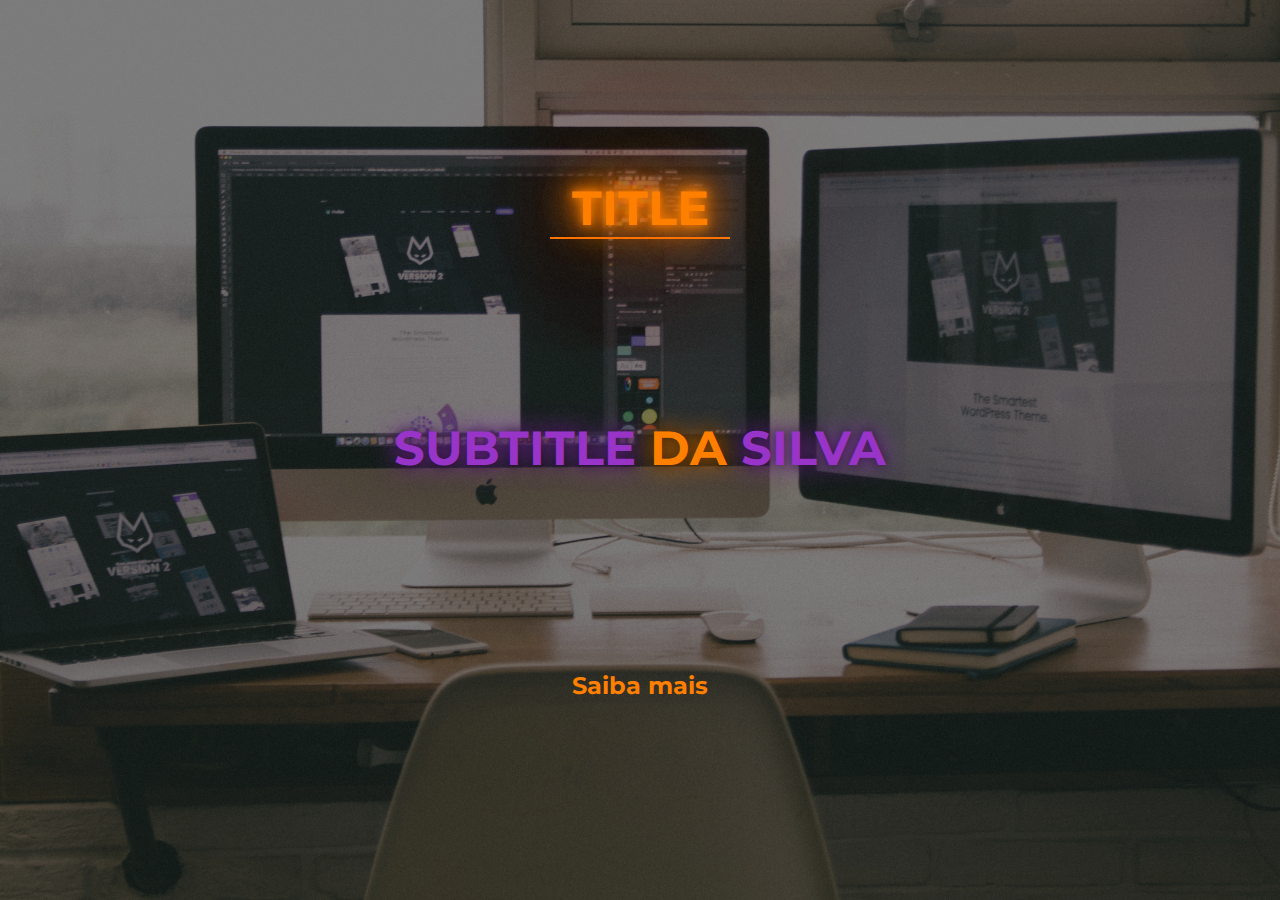
<file: Homepage simples - proz/index.html>
<!DOCTYPE html>
<html lang="pt-br">
<head>
    <meta charset="UTF-8">
    <meta name="keywors" content="html hellokitty" >
    <meta name="description" content="Página web tutorial sobre METADADOS" >
    <link rel="ICON" href="https://s2.glbimg.com/gZrnzQkY70EZ2ZP0zwB689bUAak=/0x0:5184x3456/1008x0/smart/filters:strip_icc()/i.s3.glbimg.com/v1/AUTH_59edd422c0c84a879bd37670ae4f538a/internal_photos/bs/2020/9/e/EYKMBXR72tNdkUAgmZzQ/azul-caneta.jpg">
    <link rel="stylesheet" href="style.css">
    <title>Hello Kitty</title>
</head>
<body>
    <section>
        <div>
            <h1>TITLE</h1>
            <h2>SUBTITLE <span id="carlos">DA</span> SILVA</h2>
            <h3>
                <a href="https://prozeducacao.com.br/curso/tecnico-em-desenvolvimento-de-sistemas/">
                    Saiba mais
                </a>
            </h3>
        </div>
    </section>
</body>
</html>
</file>
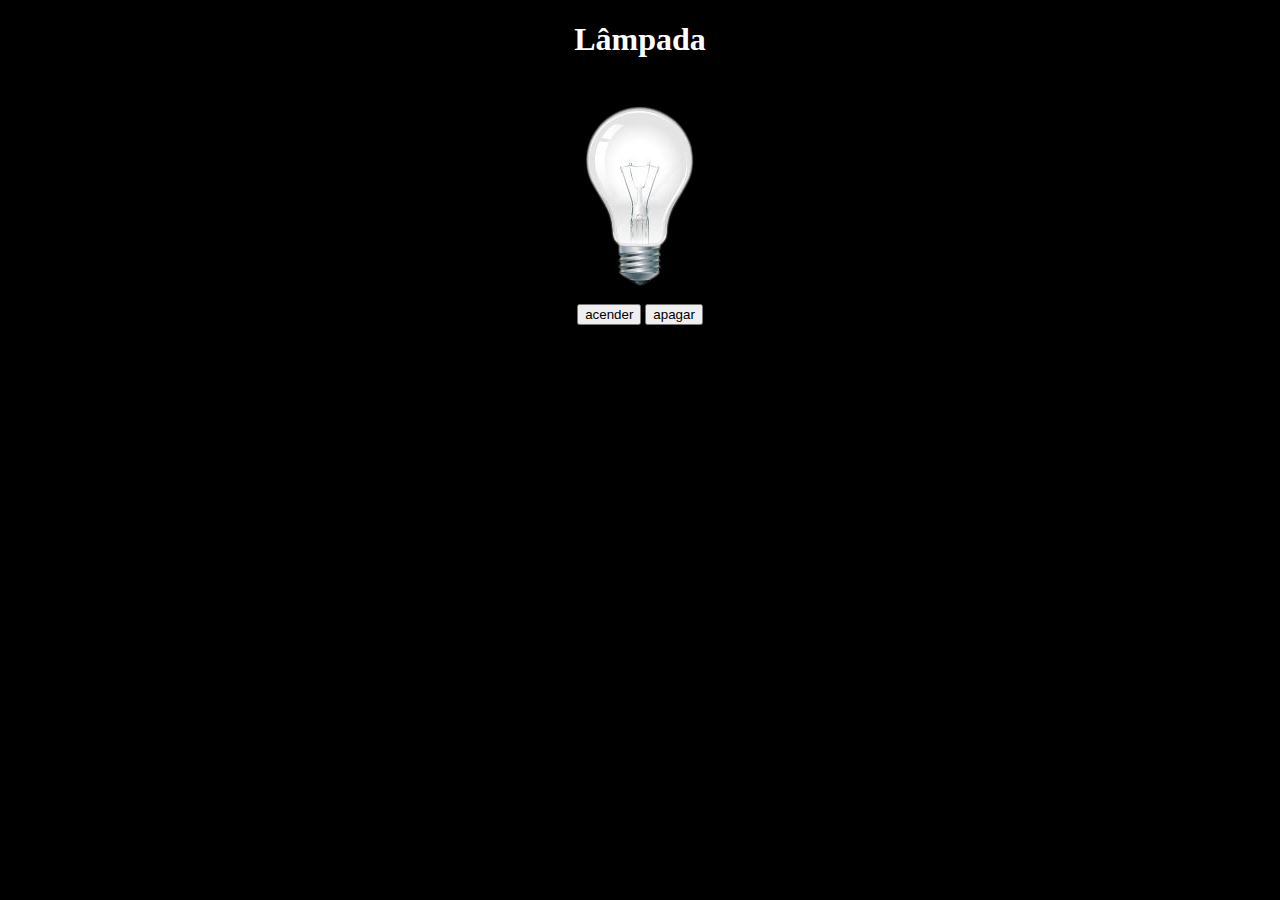
<file: JavaScript simples 2/index.html>
<!DOCTYPE html>
<html lang="pt-br">
<head>
    <meta charset="UTF-8">
    <meta http-equiv="X-UA-Compatible" content="IE=edge">
    <meta name="viewport" content="width=device-width, initial-scale=1.0">
    <title>Lâmpada</title>
    <link rel="stylesheet" href="style.css">
    <script src="script.js"></script>
</head>
<body>
    <div>
        <h1 id="titulo">Lâmpada</h1>
        <img src="apagada.png" id="lampada">
        <br>
        <button onclick="acender()">acender</button>
        <button onclick="apagar()">apagar</button>
    </div>
</body>
</html>
</file>
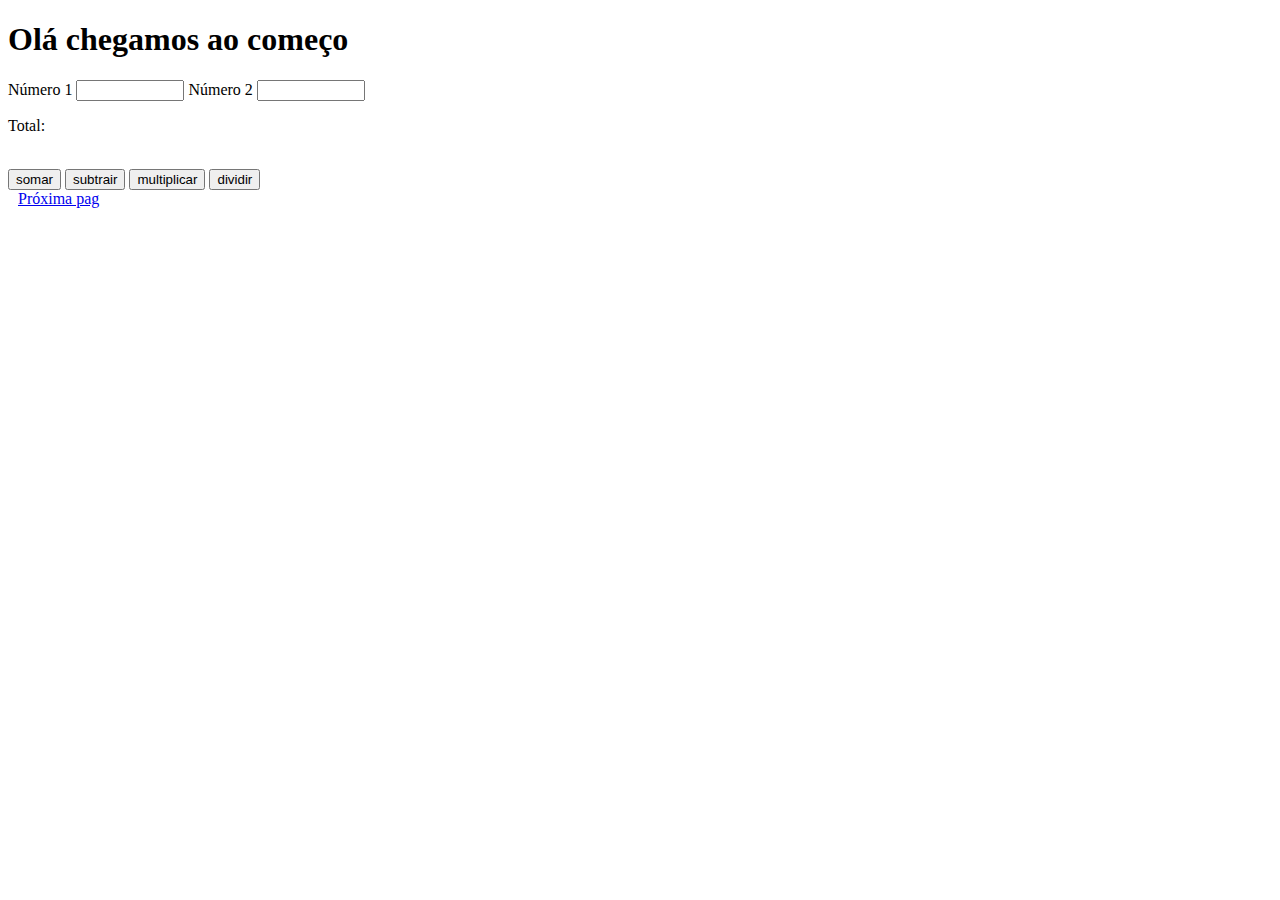
<file: JavaScript simples/index.html>
<!DOCTYPE html>
<html lang="pt-br">
<head>
    <meta charset="UTF-8">
    <meta http-equiv="X-UA-Compatible" content="IE=edge">
    <meta name="viewport" content="width=device-width, initial-scale=1.0">
    <title>1º programa com Js</title>
    <link rel="stylesheet" href="style.css">
    <script src="script.js" type="text/javascript"></script>
</head>
<body>
    <h1>Olá chegamos ao começo</h1>
    <div>
        <label for="number">Número 1</label>
        <input type="number" id="num1">
        <label for="number">Número 2</label>
        <input type="number" id="num2">
        <p id="result">Total: </label>
    </div>
    <br>
    <button onclick="soma()">somar</button>
    <button onclick="subtracao()">subtrair</button>
    <button onclick="multiplicacao()">multiplicar</button>
    <button onclick="divisao()">dividir</button>
    <br>
    <a href="pag2.html">Próxima pag</a>
</body>
</html>
</file>
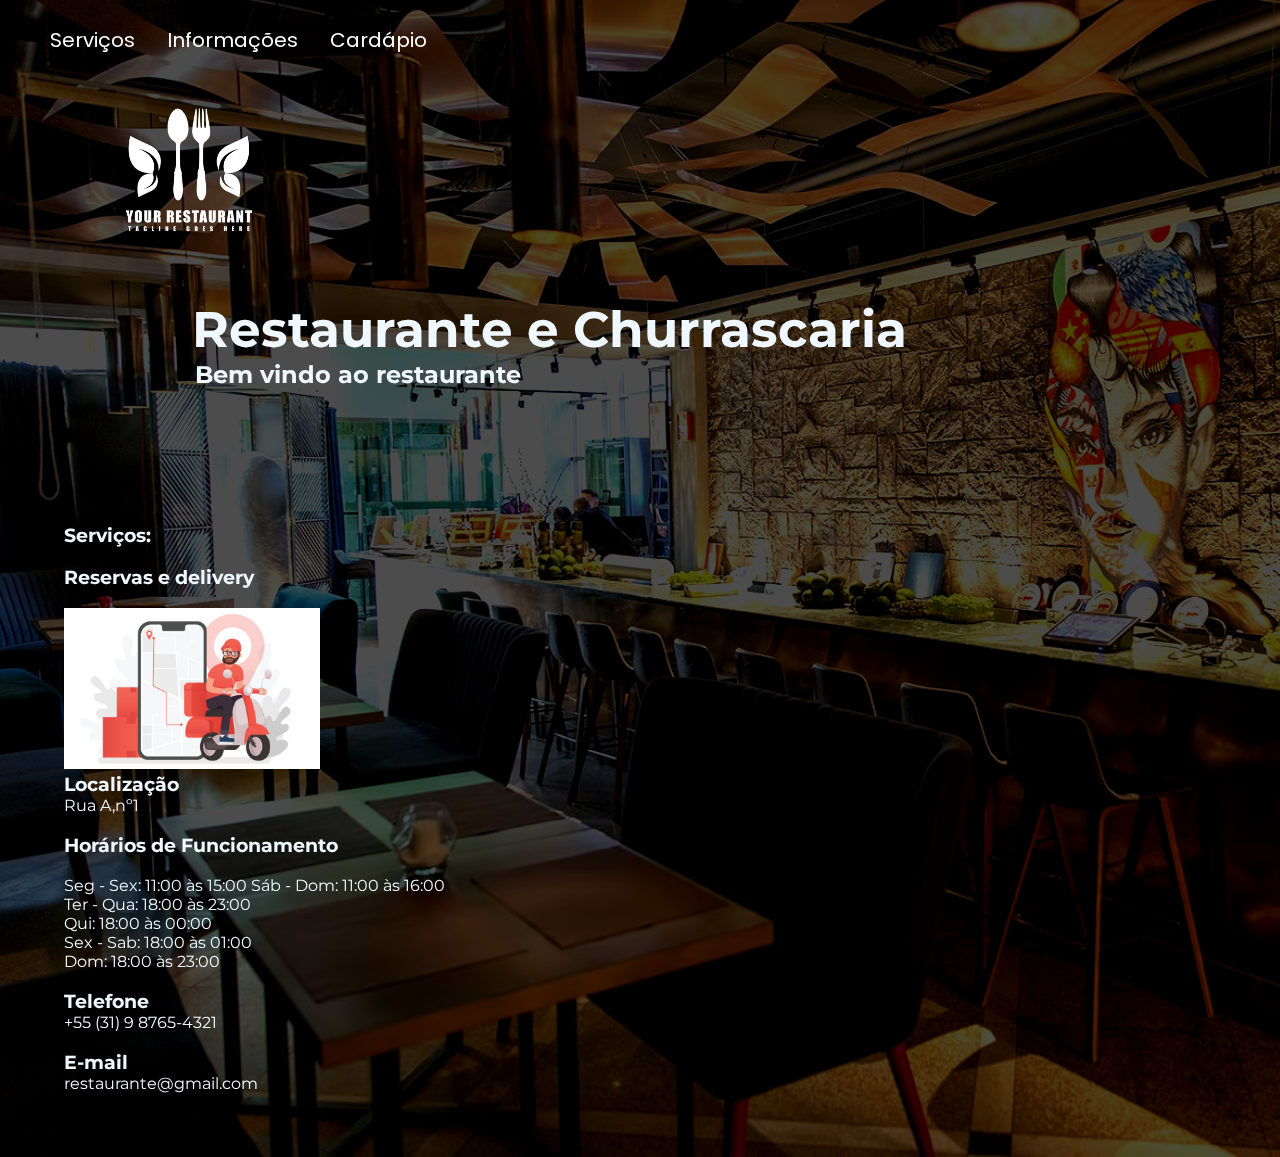
<file: Pagina simples 2/index.html>
<!DOCTYPE html>
<html lang="pt-br">

<head>
    <meta charset="UTF-8">
    <meta http-equiv="X-UA-Compatible" content="IE=edge">
    <meta name="viewport" content="width=device-width, initial-scale=1.0">
    <title>Atividade</title>
    <link href="style.css" rel="stylesheet">
</head>

<body>
    <section>
        <nav>
            <a></a>
            <ul>
                <li><a href="#services" class="nav-links">Serviços</a></li>
                <li><a href="#info" class="nav-links">Informações</a></li>
                <li><a href="#cardapio" class="nav-links">Cardápio</a></li>
            </ul>
        </nav>
        <div>
            <img src="recursos/logo.png" id="logo">
        </div>
        <h1>Restaurante e Churrascaria</h1>
        <h2>Bem vindo ao restaurante</h2>
        <div class="content">
            <!--Conteudo da página-->
            <div class="Serviços">
                <h3>Serviços:</h3><br>
                <h3>Reservas e delivery</h3><br>
                <img id="delivery" src="recursos/Delivery.jpg"><br>
                <h3>Localização</h3>
                <p>Rua A,nº1</p><br>
                <h3>Horários de Funcionamento</h3><br>
                <p>Seg - Sex: 11:00 às 15:00 
                    Sáb - Dom: 11:00 às 16:00 <br>
                    Ter - Qua: 18:00 às 23:00 <br>
                    Qui: 18:00 às 00:00 <br>
                    Sex - Sab: 18:00 às 01:00 <br>
                    Dom: 18:00 às 23:00</p><br>
            </div>
            <div class="Contato">
                <h3>Telefone</h3>
                <p>+55 (31) 9 8765-4321</p><br>
                <h3>E-mail</h3>
                <p>restaurante@gmail.com</p><br>
            </div>
        </div>
    </section>
</body>

</html>
</file>
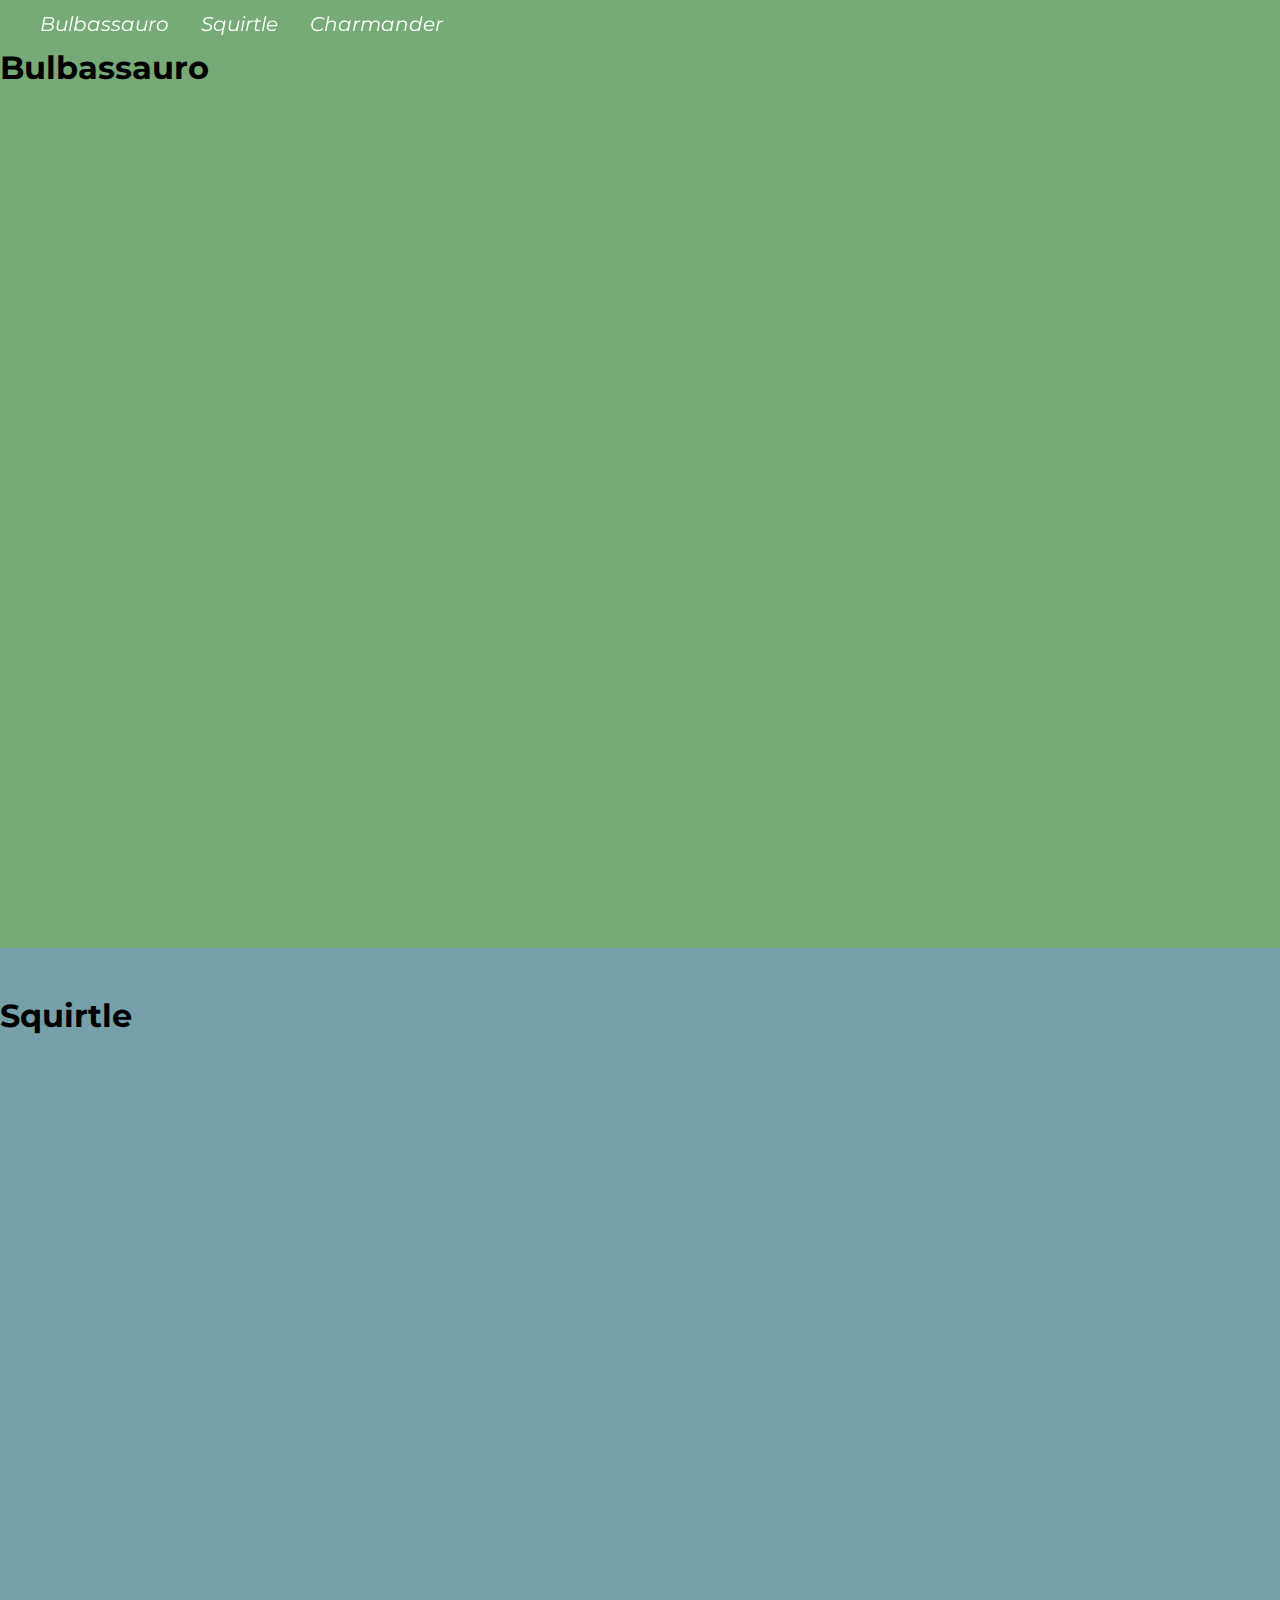
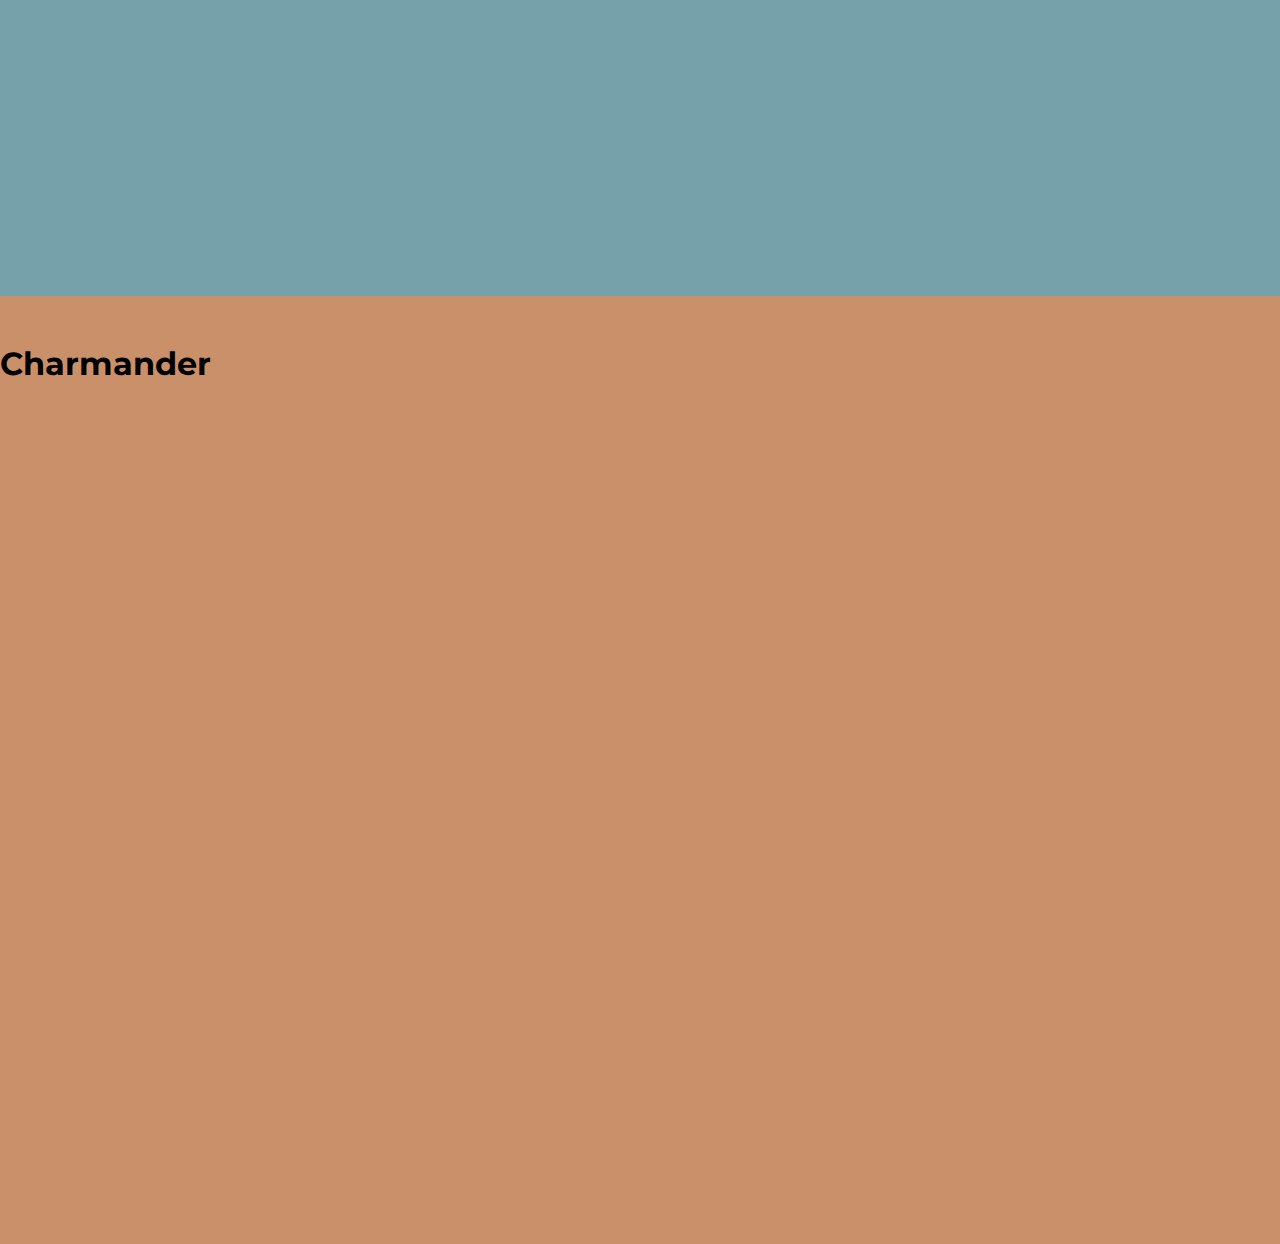
<file: Pagina simples 3/index.html>
<!DOCTYPE html>
<html lang="en">
<head>
    <meta charset="UTF-8">
    <meta http-equiv="X-UA-Compatible" content="IE=edge">
    <meta name="viewport" content="width=device-width, initial-scale=1.0">
    <link href="style.css" rel="stylesheet">
    <title>I ❤️ TDAH</title>
</head>
<body>
    <nav>
        <ul>
            <li><a href="#bulbassauro">Bulbassauro</a></li>
            <li><a href="#squirtle">Squirtle</a></li>
            <li><a href="#charmander">Charmander</a></li>
        </ul>
    </nav>

    <main>
        <section id="bulbassauro">
            <h1>Bulbassauro</h1>
        </section>
        <section id="squirtle">
            <h1>Squirtle</h1>
        </section>
        <section id="charmander">
            <h1>Charmander</h1>
        </section>
    </main>
    
</body>
</html>
</file>
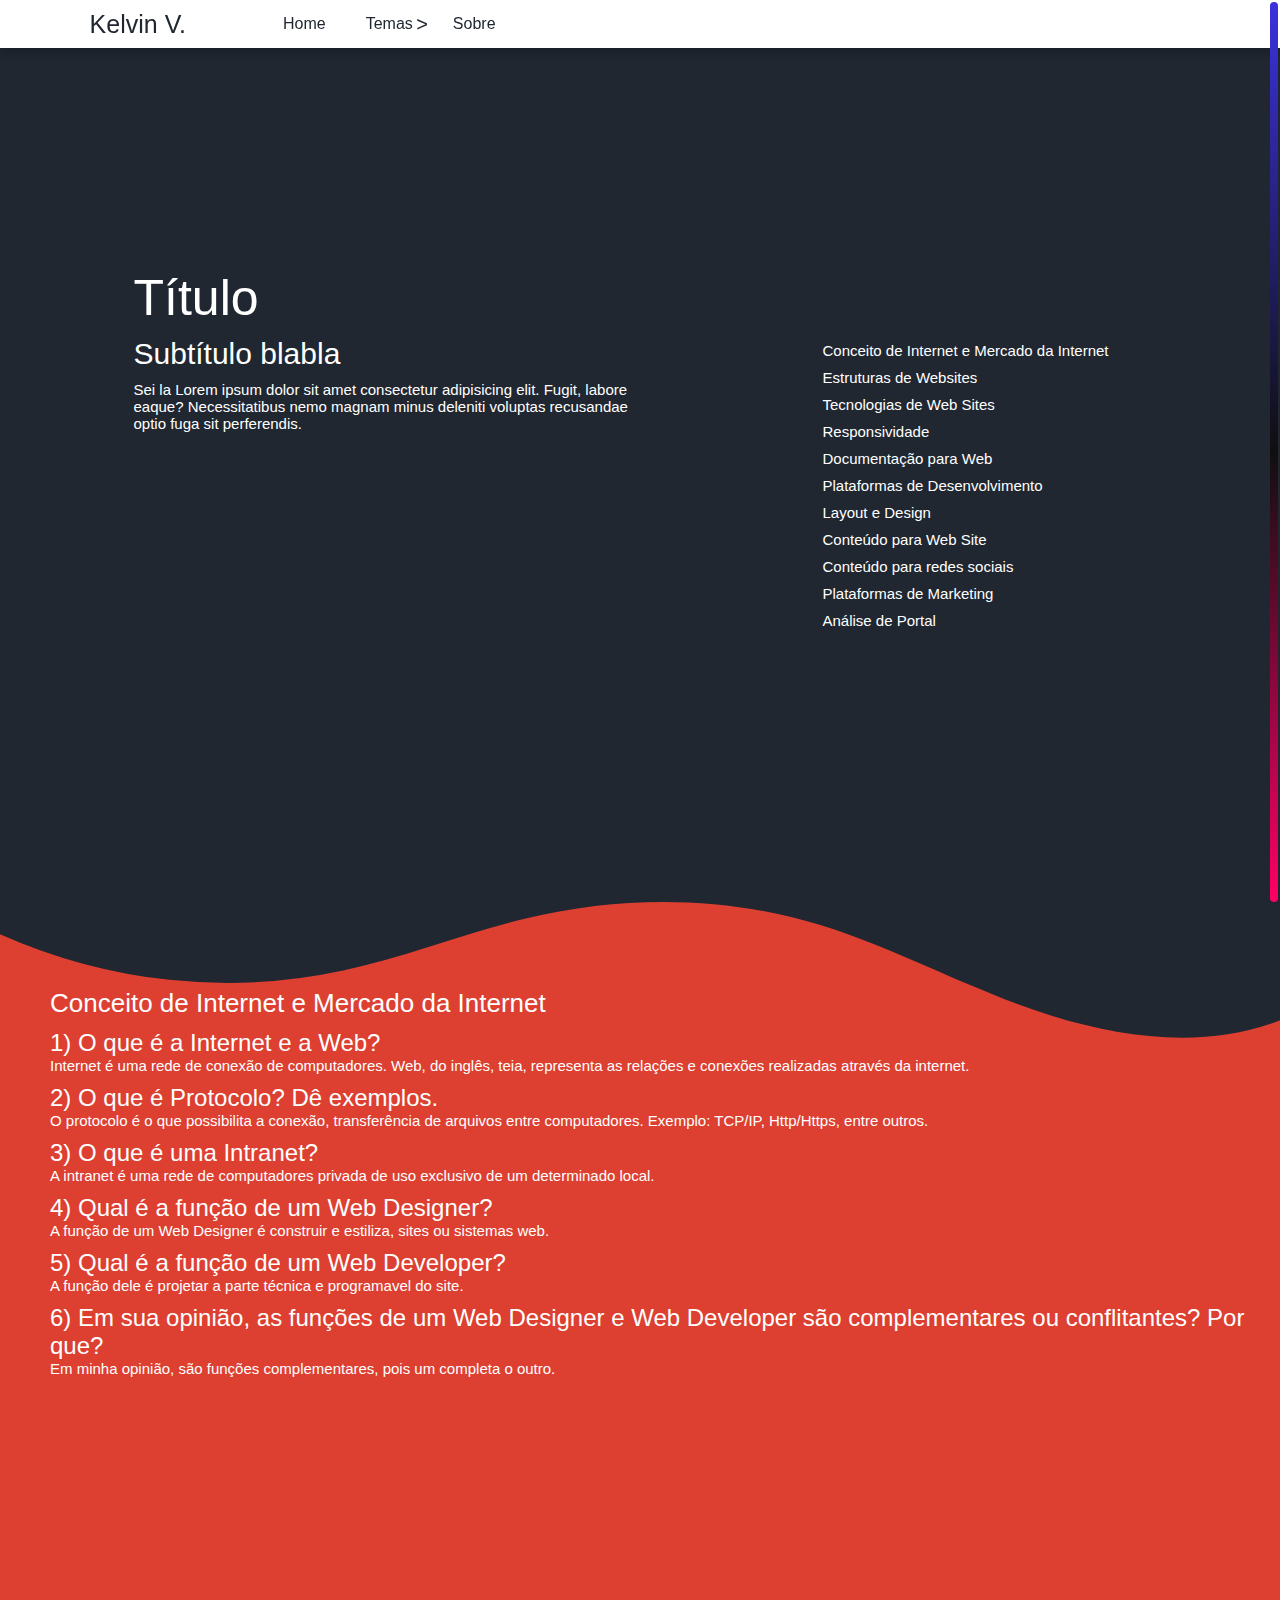
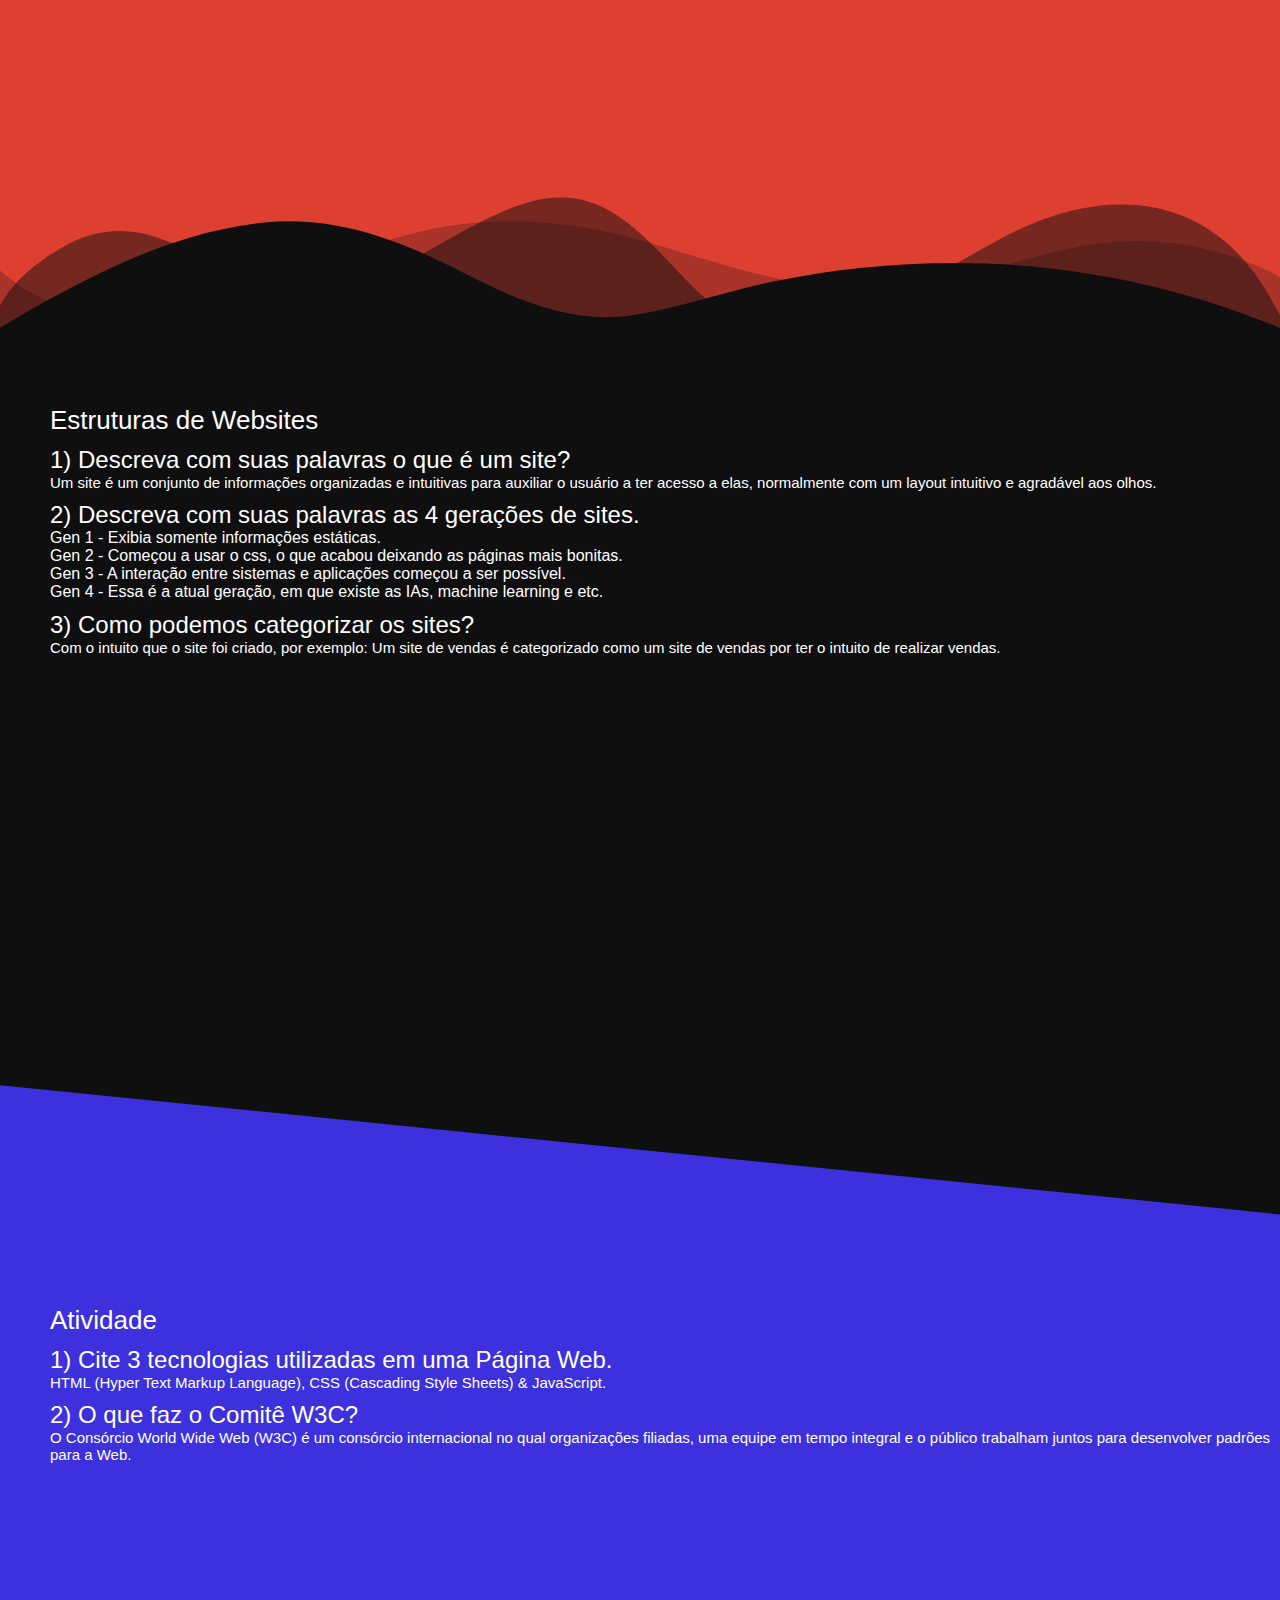
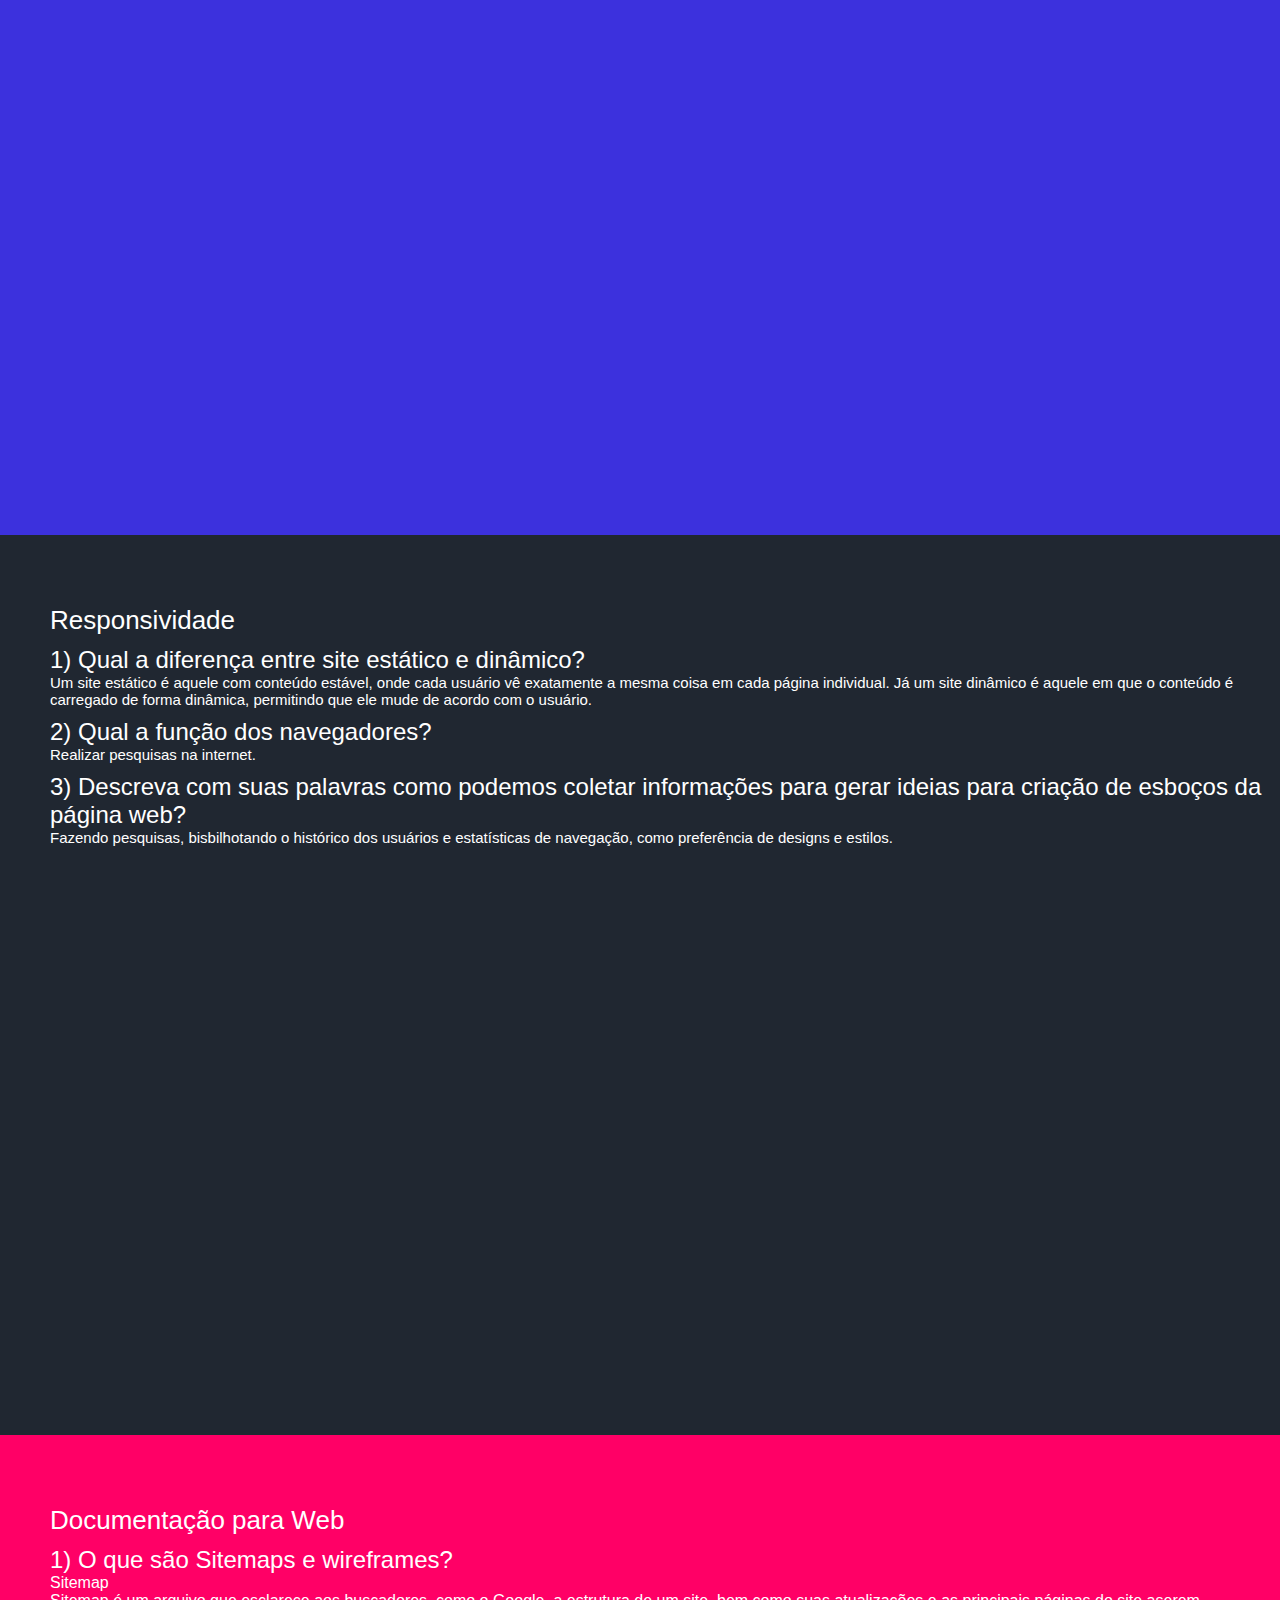
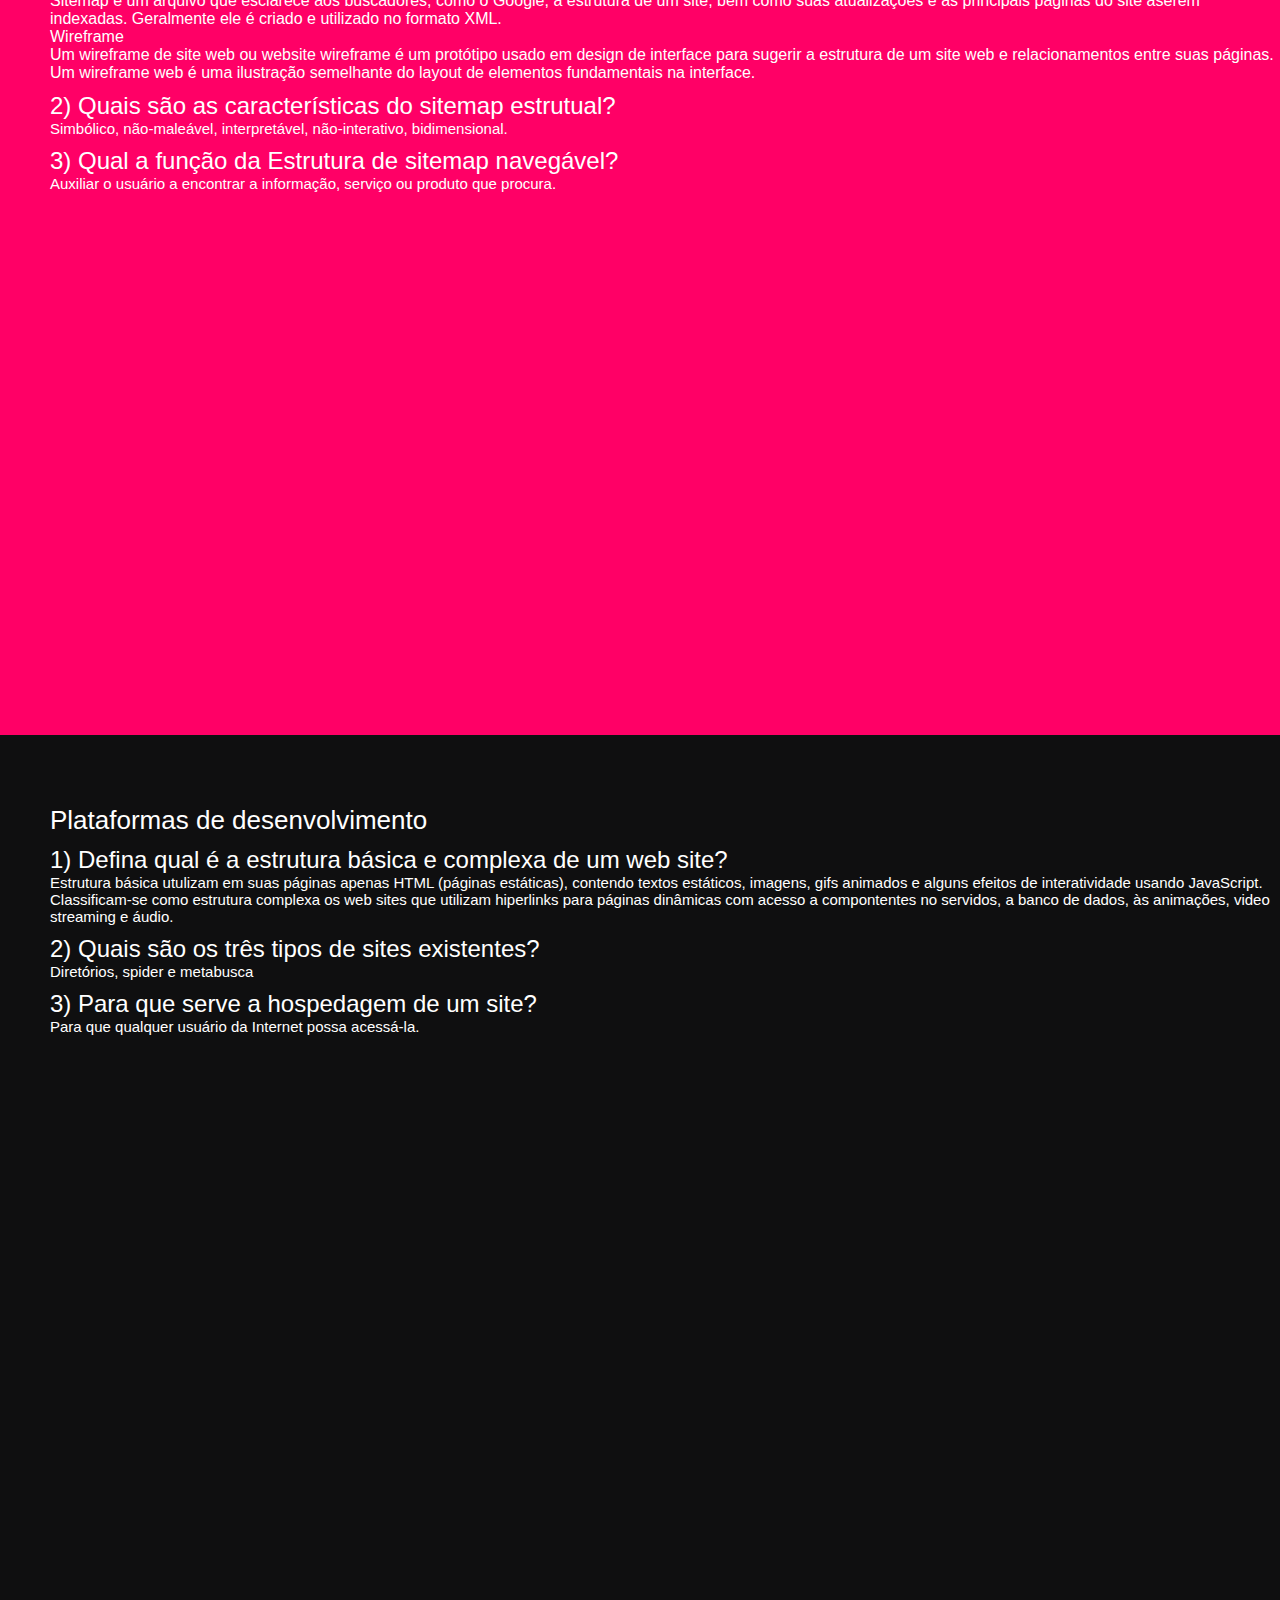
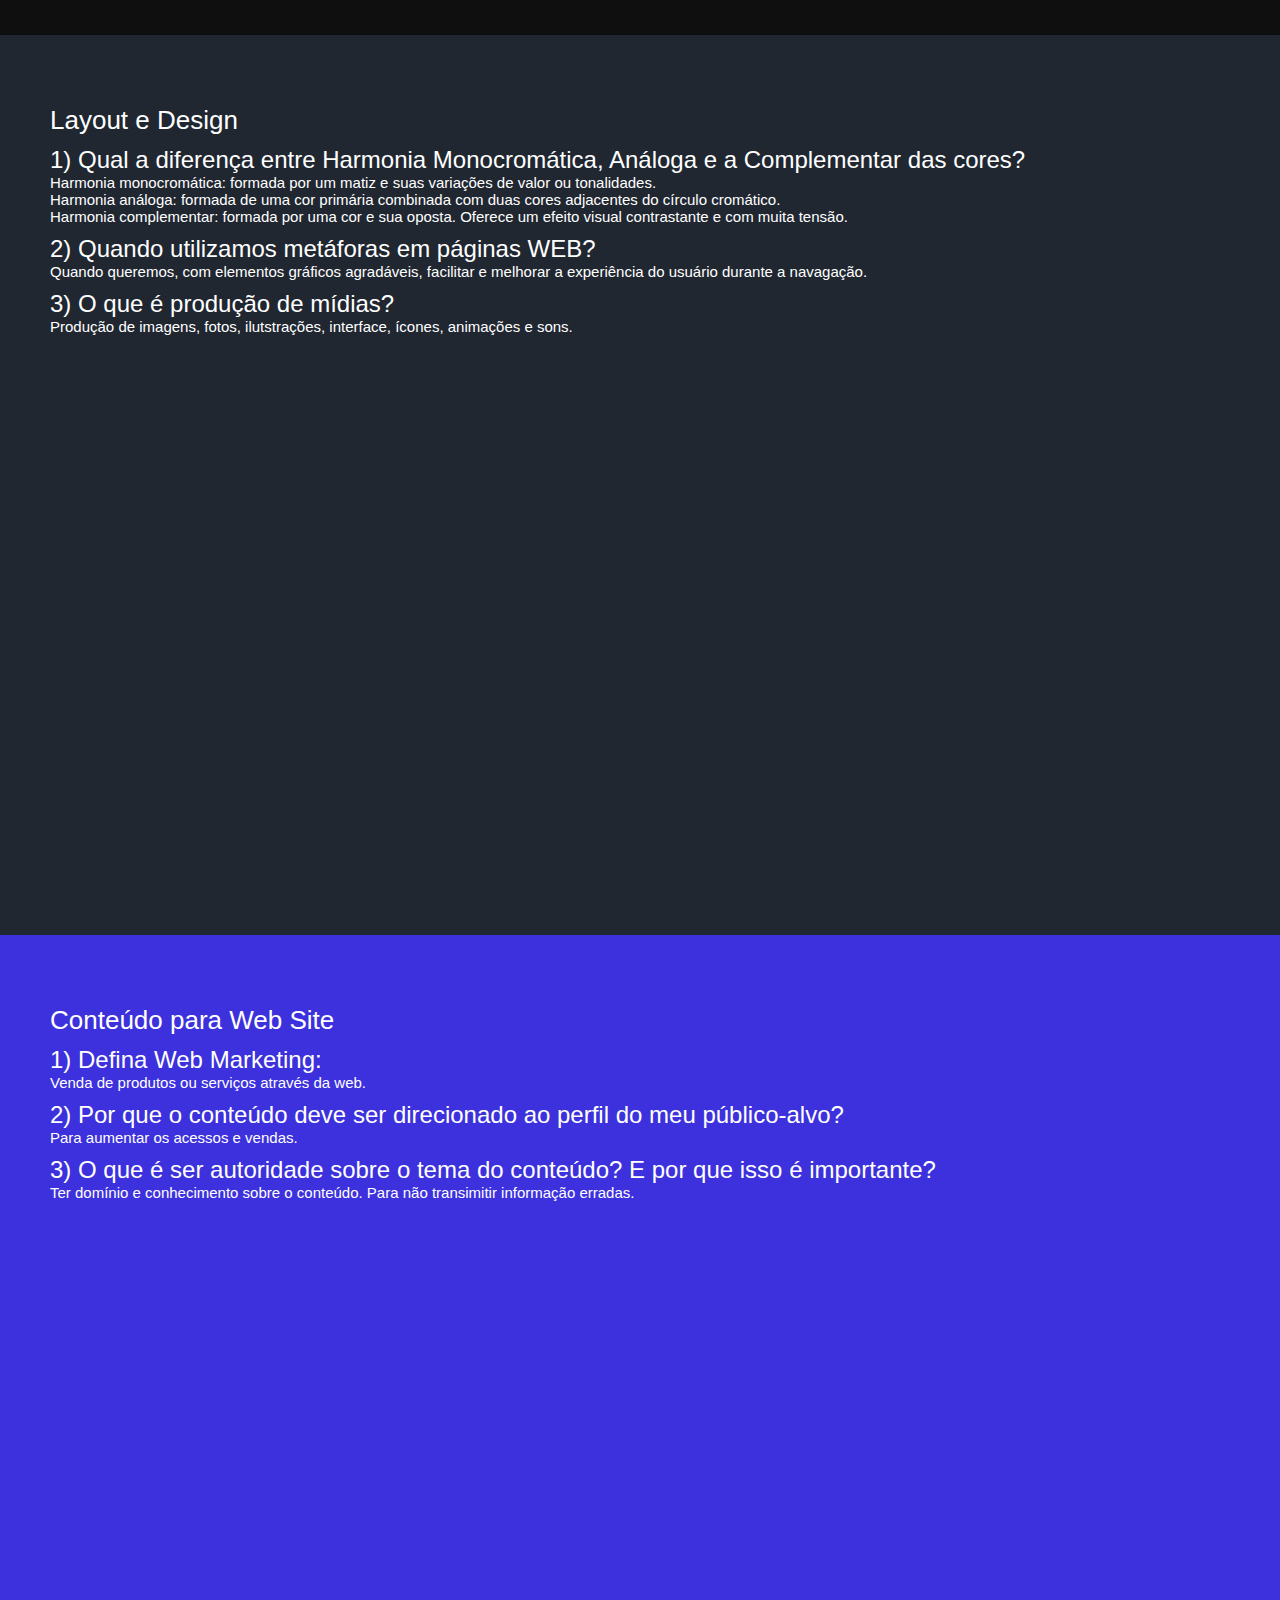
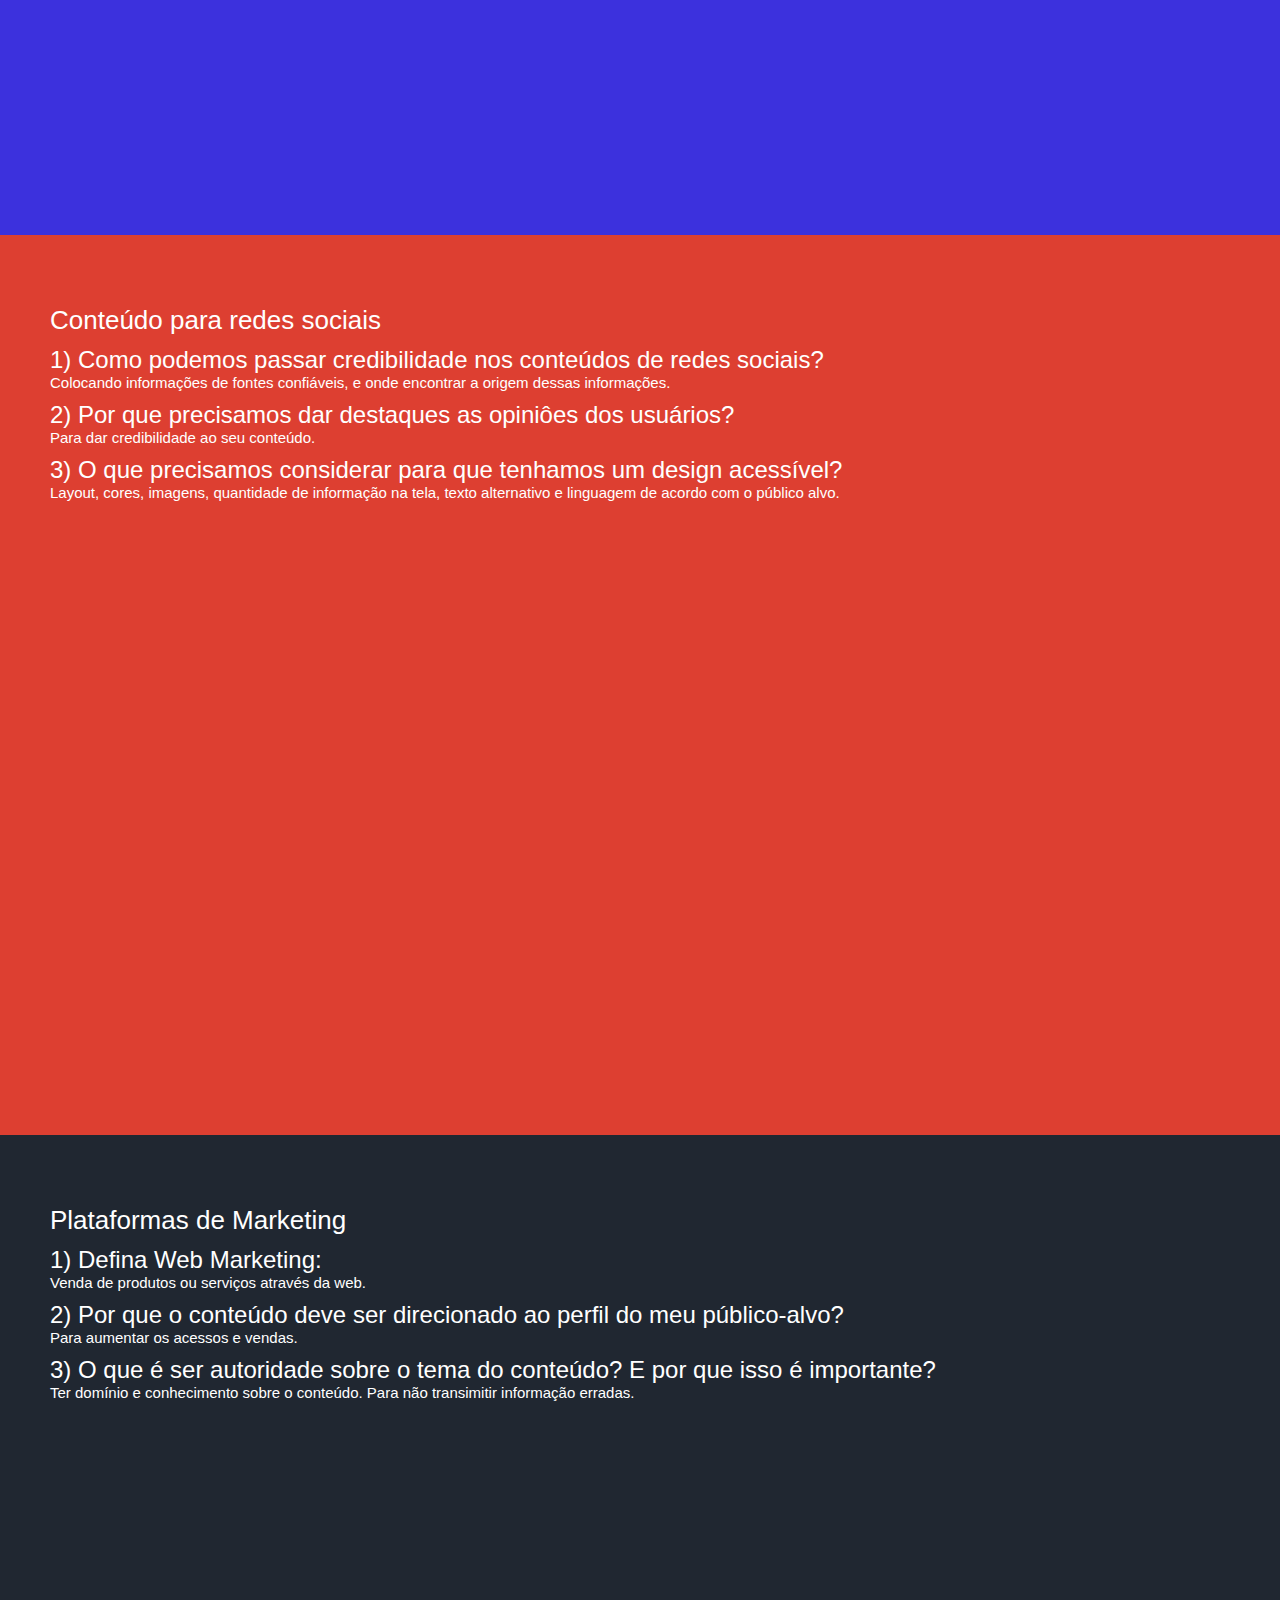
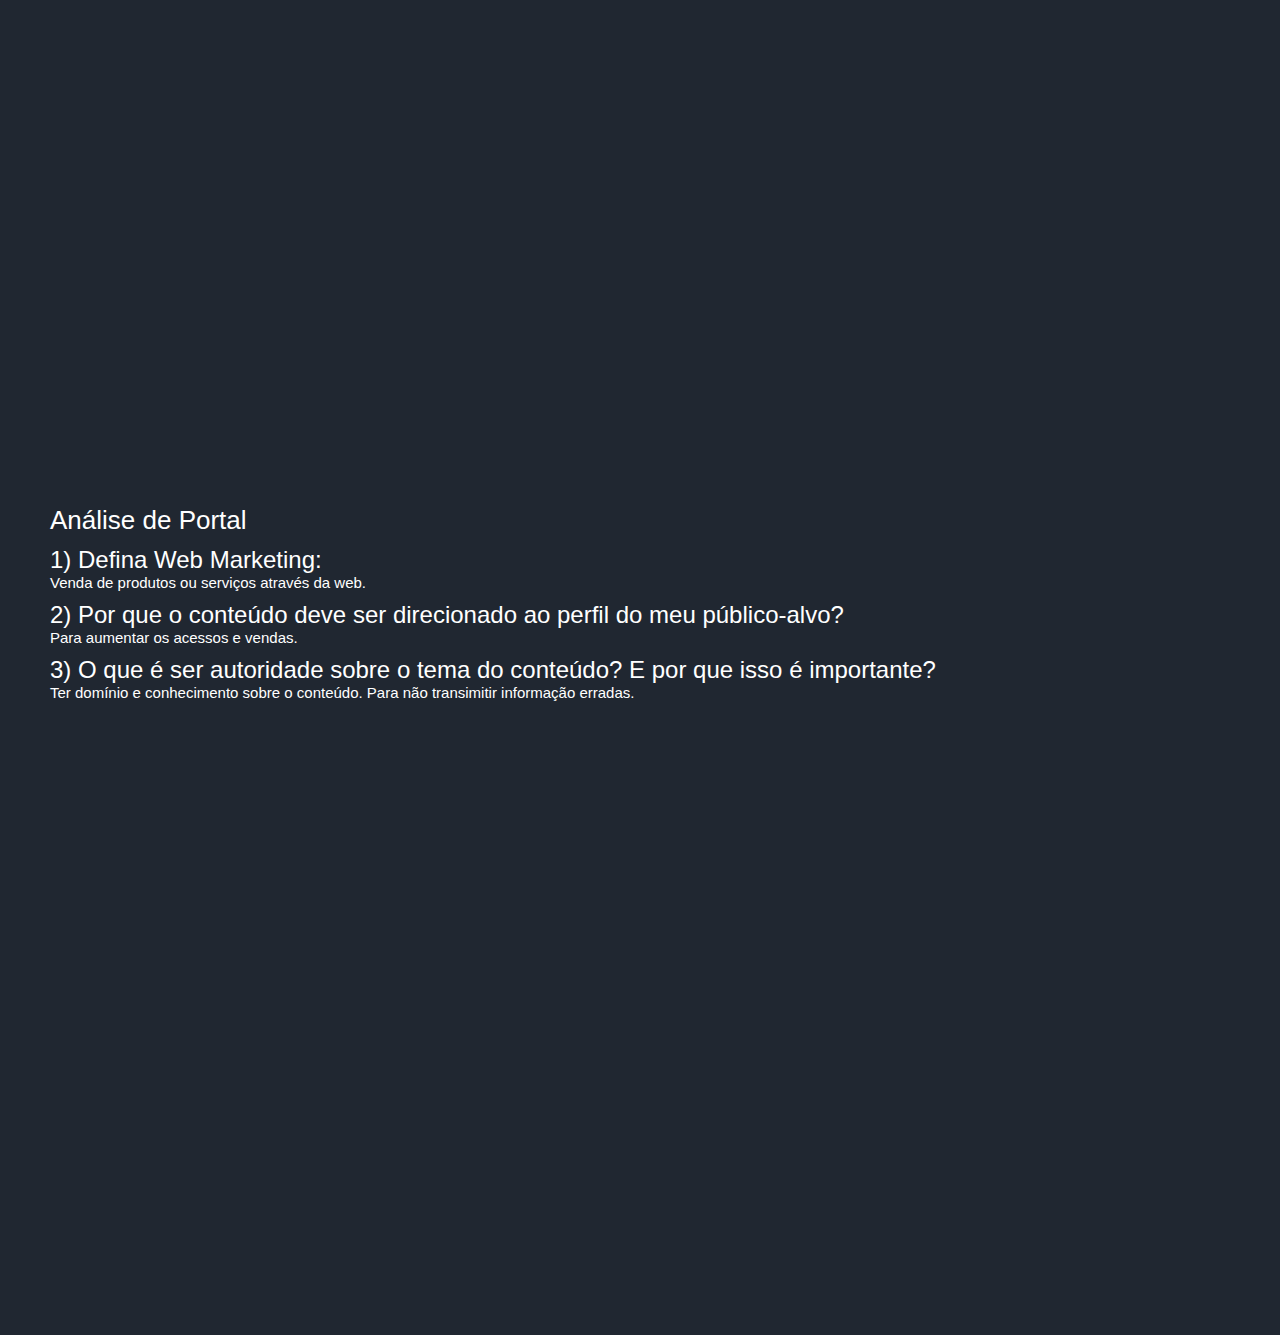
<file: Pagina simples/index.html>
<!DOCTYPE html>
<html lang="pt-br">

<head>
    <meta charset="UTF-8">
    <meta http-equiv="X-UA-Compatible" content="IE=edge">
    <meta name="viewport" content="width=device-width, initial-scale=1.0">
    <link rel="stylesheet" href="style.css">
    <title>Atividades</title>
</head>

<body>
    <div id="progressbar"></div>
    <header>
        <a id="logo" href="#home">Kelvin V.</a>
        <nav class="navbar">
            <ul>
                <li><a href="#home">Home</a></li>
                <li><a href="#" id="temas-tab">Temas</a>
                    <ul class="dropdown-temas">
                        <li><a href="#tema1">Conceito de Internet e Mercado da Internet</a></li>
                        <li><a href="#tema2">Estruturas de Websites</a></li>
                        <li><a href="#tema3">Tecnologias de Web Sites</a></li>
                        <li><a href="#tema4">Responsividade</a></li>
                        <li><a href="#tema5">Documentação para Web</a></li>
                        <li><a href="#tema6">Plataformas de Desenvolvimento</a></li>
                        <li><a href="#tema7">Layout e Design</a></li>
                        <li><a href="#tema8">Conteúdo para Web Site</a></li>
                        <li><a href="#tema9">Conteúdo para redes sociais</a></li>
                        <li><a href="#tema10">Plataformas de Marketing</a></li>
                        <li><a href="#tema11">Análise de Portal</a></li>
                    </ul>
                </li>
                <li><a href="#">Sobre</a></li>
            </ul>
        </nav>
    </header>

    <main>
        <section id="home">
            <div class="title">
                <h1>Título</h1>
                <h2>Subtítulo blabla</h2>
                <p>Sei la Lorem ipsum dolor sit amet consectetur adipisicing elit. Fugit, labore eaque? Necessitatibus nemo magnam minus deleniti voluptas recusandae optio fuga sit perferendis.</p>
            </div>
            <div class="list">
                <ul>
                    <li><a href="#tema1">Conceito de Internet e Mercado da Internet</a></li>
                    <li><a href="#tema2">Estruturas de Websites</a></li>
                    <li><a href="#tema3">Tecnologias de Web Sites</a></li>
                    <li><a href="#tema4">Responsividade</a></li>
                    <li><a href="#tema5">Documentação para Web</a></li>
                    <li><a href="#tema6">Plataformas de Desenvolvimento</a></li>
                    <li><a href="#tema7">Layout e Design</a></li>
                    <li><a href="#tema8">Conteúdo para Web Site</a></li>
                    <li><a href="#tema9">Conteúdo para redes sociais</a></li>
                    <li><a href="#tema10">Plataformas de Marketing</a></li>
                    <li><a href="#tema11">Análise de Portal</a></li>
                </ul>
            </div>
        </section>

        <section id="tema1" class="red">
            <div class="wave1">
                <svg data-name="Layer 1" xmlns="http://www.w3.org/2000/svg" viewBox="0 0 1200 120" preserveAspectRatio="none">
                    <path d="M321.39,56.44c58-10.79,114.16-30.13,172-41.86,82.39-16.72,168.19-17.73,250.45-.39C823.78,31,906.67,72,985.66,92.83c70.05,18.48,146.53,26.09,214.34,3V0H0V27.35A600.21,600.21,0,0,0,321.39,56.44Z" class="shape-fill"></path>
                </svg>
            </div>
            <br>
            <h1>Conceito de Internet e Mercado da Internet</h1>

            <h2>1) O que é a Internet e a Web?</h2>
            <p>Internet é uma rede de conexão de computadores. Web, do inglês, teia, representa as relações e conexões realizadas através da internet.</p>

            <h2>2) O que é Protocolo? Dê exemplos.</h2>
            <p>O protocolo é o que possibilita a conexão, transferência de arquivos entre computadores. Exemplo: TCP/IP, Http/Https, entre outros.</p>

            <h2>3) O que é uma Intranet?</h2>
            <p>A intranet é uma rede de computadores privada de uso exclusivo de um determinado local.</p>

            <h2>4) Qual é a função de um Web Designer?</h2>
            <p>A função de um Web Designer é construir e estiliza, sites ou sistemas web.</p>

            <h2>5) Qual é a função de um Web Developer?</h2>
            <p>A função dele é projetar a parte técnica e programavel do site.</p>
            
            <h2>6) Em sua opinião, as funções de um Web Designer e Web Developer são complementares ou conflitantes? Por que?</h2>
            <p>Em minha opinião, são funções complementares, pois um completa o outro.</p>

            <div class="wave2">
                <svg data-name="Layer 1" xmlns="http://www.w3.org/2000/svg" viewBox="0 0 1200 120" preserveAspectRatio="none">
                    <path d="M0,0V46.29c47.79,22.2,103.59,32.17,158,28,70.36-5.37,136.33-33.31,206.8-37.5C438.64,32.43,512.34,53.67,583,72.05c69.27,18,138.3,24.88,209.4,13.08,36.15-6,69.85-17.84,104.45-29.34C989.49,25,1113-14.29,1200,52.47V0Z" opacity=".25" class="shape-fill"></path>
                    <path d="M0,0V15.81C13,36.92,27.64,56.86,47.69,72.05,99.41,111.27,165,111,224.58,91.58c31.15-10.15,60.09-26.07,89.67-39.8,40.92-19,84.73-46,130.83-49.67,36.26-2.85,70.9,9.42,98.6,31.56,31.77,25.39,62.32,62,103.63,73,40.44,10.79,81.35-6.69,119.13-24.28s75.16-39,116.92-43.05c59.73-5.85,113.28,22.88,168.9,38.84,30.2,8.66,59,6.17,87.09-7.5,22.43-10.89,48-26.93,60.65-49.24V0Z" opacity=".5" class="shape-fill"></path>
                    <path d="M0,0V5.63C149.93,59,314.09,71.32,475.83,42.57c43-7.64,84.23-20.12,127.61-26.46,59-8.63,112.48,12.24,165.56,35.4C827.93,77.22,886,95.24,951.2,90c86.53-7,172.46-45.71,248.8-84.81V0Z" class="shape-fill"></path>
                </svg>
            </div>
        </section>

        <section id="tema2" class="dark">
            <h1>Estruturas de Websites</h1>

            <h2>1) Descreva com suas palavras o que é um site?</h2>
            <p>Um site é um conjunto de informações organizadas e intuitivas para auxiliar o usuário a ter acesso a elas, normalmente com um layout intuitivo e agradável aos olhos.</p>

            <h2>2) Descreva com suas palavras as 4 gerações de sites.</h2>
            <dl>
                <dd>Gen 1 - Exibia somente informações estáticas.</dd>
                <dd>Gen 2 - Começou a usar o css, o que acabou deixando as páginas mais bonitas.</dd>
                <dd>Gen 3 - A interação entre sistemas e aplicações começou a ser possível.</dd>
                <dd>Gen 4 - Essa é a atual geração, em que existe as IAs, machine learning e etc.</dd>
            </dl>

            <h2>3) Como podemos categorizar os sites?</h2>
            <p>Com o intuito que o site foi criado, por exemplo: Um site de vendas é categorizado como um site de vendas por ter o intuito de realizar vendas.</p>

            <div class="tilt1">
                <svg data-name="Layer 1" xmlns="http://www.w3.org/2000/svg" viewBox="0 0 1200 120" preserveAspectRatio="none">
                    <path d="M1200 120L0 16.48 0 0 1200 0 1200 120z" class="shape-fill"></path>
                </svg>
            </div>
        </section>

        <section id="tema3" class="blue">
            <h1>Atividade</h1>

            <h2>1) Cite 3 tecnologias utilizadas em uma Página Web.</h2>
            <p>HTML (Hyper Text Markup Language), CSS (Cascading Style Sheets) & JavaScript.</p>

            <h2>2) O que faz o Comitê W3C?</h2>
            <p>O Consórcio World Wide Web (W3C) é um consórcio internacional no qual organizações filiadas, uma equipe em tempo integral e o público trabalham juntos para desenvolver padrões para a Web.</p>
        </section>

        <section id="tema4">
            <h1>Responsividade</h1>

            <h2>1) Qual a diferença entre site estático e dinâmico?</h2>
            <p>Um site estático é aquele com conteúdo estável, onde cada usuário vê exatamente a mesma coisa em cada página individual. Já um site dinâmico é aquele em que o conteúdo é carregado de forma dinâmica, permitindo que ele mude de acordo com o usuário.</p>

            <h2>2) Qual a função dos navegadores?</h2>
            <p>Realizar pesquisas na internet.</p>

            <h2>3) Descreva com suas palavras como podemos coletar informações para gerar ideias para criação de esboços da página web?</h2>
            <p>Fazendo pesquisas, bisbilhotando o histórico dos usuários e estatísticas de navegação, como preferência de designs e estilos. </p>
        </section>

        <section id="tema5" class="pink">
            <h1>Documentação para Web</h1>

            <h2>1) O que são Sitemaps e wireframes?</h2>
            <dl>
                <dt>Sitemap</dt>
                <dd>Sitemap é um arquivo que esclarece aos buscadores, como o Google, a estrutura de um site, bem como suas atualizações e as principais páginas do site aserem indexadas. Geralmente ele é criado e utilizado no formato XML.</dd>
                <dt>Wireframe</dt>
                <dd>Um wireframe de site web ou website wireframe é um protótipo usado em design de interface para sugerir a estrutura de um site web e relacionamentos entre suas páginas. Um wireframe web é uma ilustração semelhante do layout de elementos fundamentais na interface.</dd>
            </dl>

            <h2>2) Quais são as características do sitemap estrutual?</h2>
            <p>Simbólico, não-maleável, interpretável, não-interativo, bidimensional.</p>

            <h2>3) Qual a função da Estrutura de sitemap navegável?</h2>
            <p>Auxiliar o usuário a encontrar a informação, serviço ou produto que procura.</p>
        </section>

        <section id="tema6" class="dark">
            <h1>Plataformas de desenvolvimento</h1>

            <h2>1) Defina qual é a estrutura básica e complexa de um web site?</h2>
            <p>Estrutura básica utulizam em suas páginas apenas HTML (páginas estáticas), contendo textos estáticos, imagens, gifs animados e alguns efeitos de interatividade usando JavaScript.</p>
            <p>Classificam-se como estrutura complexa os web sites que utilizam hiperlinks para páginas dinâmicas com acesso a compontentes no servidos, a banco de dados, às animações, video streaming e áudio.</p>

            <h2>2) Quais são os três tipos de sites existentes?</h2>
            <p>Diretórios, spider e metabusca</p>

            <h2>3) Para que serve a hospedagem de um site?</h2>
            <p>Para que qualquer usuário da Internet possa acessá-la.</p>

        </section>

        <section id="tema7">
            <h1>Layout e Design</h1>

            <h2>1) Qual a diferença entre Harmonia Monocromática, Análoga e a Complementar das cores?</h2>
            <p>Harmonia monocromática: formada por um matiz e suas variações de valor ou tonalidades.</p>
            <p>Harmonia análoga: formada de uma cor primária combinada com duas cores adjacentes do círculo cromático.</p>
            <p>Harmonia complementar: formada por uma cor e sua oposta. Oferece um efeito visual contrastante e com muita tensão.</p>

            <h2>2) Quando utilizamos metáforas em páginas WEB?</h2>
            <p>Quando queremos, com elementos gráficos agradáveis, facilitar e melhorar a experiência do usuário durante a navagação.</p>

            <h2>3) O que é produção de mídias?</h2>
            <p>Produção de imagens, fotos, ilutstrações, interface, ícones, animações e sons.</p>

        </section>

        <section id="tema8" class="blue">
            <h1>Conteúdo para Web Site</h1>

            <h2>1) Defina Web Marketing:</h2>
            <p>Venda de produtos ou serviços através da web.</p>
            
            <h2>2) Por que o conteúdo deve ser direcionado ao perfil do meu público-alvo?</h2>
            <p>Para aumentar os acessos e vendas.</p>
            
            <h2>3) O que é ser autoridade sobre o tema do conteúdo? E por que isso é importante?</h2>
            <p>Ter domínio e conhecimento sobre o conteúdo. Para não transimitir informação erradas.</p>
        </section>

        <section id="tema9" class="red">
            <h1>Conteúdo para redes sociais</h1>

            <h2>1) Como podemos passar credibilidade nos conteúdos de redes sociais?</h2>
            <p>Colocando informações de fontes confiáveis, e onde encontrar a origem dessas informações.</p>
            
            <h2>2) Por que precisamos dar destaques as opiniôes dos usuários?</h2>
            <p>Para dar credibilidade ao seu conteúdo.</p>
            
            <h2>3) O que precisamos considerar para que tenhamos um design acessível?</h2>
            <p>Layout, cores, imagens, quantidade de informação na tela, texto alternativo e linguagem de acordo com o público alvo.</p>
        </section>

        <section id="tema10">
            <h1>Plataformas de Marketing</h1>

            <h2>1) Defina Web Marketing:</h2>
            <p>Venda de produtos ou serviços através da web.</p>
            
            <h2>2) Por que o conteúdo deve ser direcionado ao perfil do meu público-alvo?</h2>
            <p>Para aumentar os acessos e vendas.</p>
            
            <h2>3) O que é ser autoridade sobre o tema do conteúdo? E por que isso é importante?</h2>
            <p>Ter domínio e conhecimento sobre o conteúdo. Para não transimitir informação erradas.</p>
        </section>

        <section id="tema11">
            <h1>Análise de Portal</h1>

            <h2>1) Defina Web Marketing:</h2>
            <p>Venda de produtos ou serviços através da web.</p>
            
            <h2>2) Por que o conteúdo deve ser direcionado ao perfil do meu público-alvo?</h2>
            <p>Para aumentar os acessos e vendas.</p>
            
            <h2>3) O que é ser autoridade sobre o tema do conteúdo? E por que isso é importante?</h2>
            <p>Ter domínio e conhecimento sobre o conteúdo. Para não transimitir informação erradas.</p>
        </section>
    </main>
</body>

<script>
    $(window).scroll(function () {
        var scroll = $(window).scrollTop(),
        dh = $(document).height(),
        wh = $(window).height();
        scrollPercent = (scroll / (dh/wh)) * 100;
        $('#progressbar').css('height', scrollPercent + '%');
    })
</script>

</html>
</file>
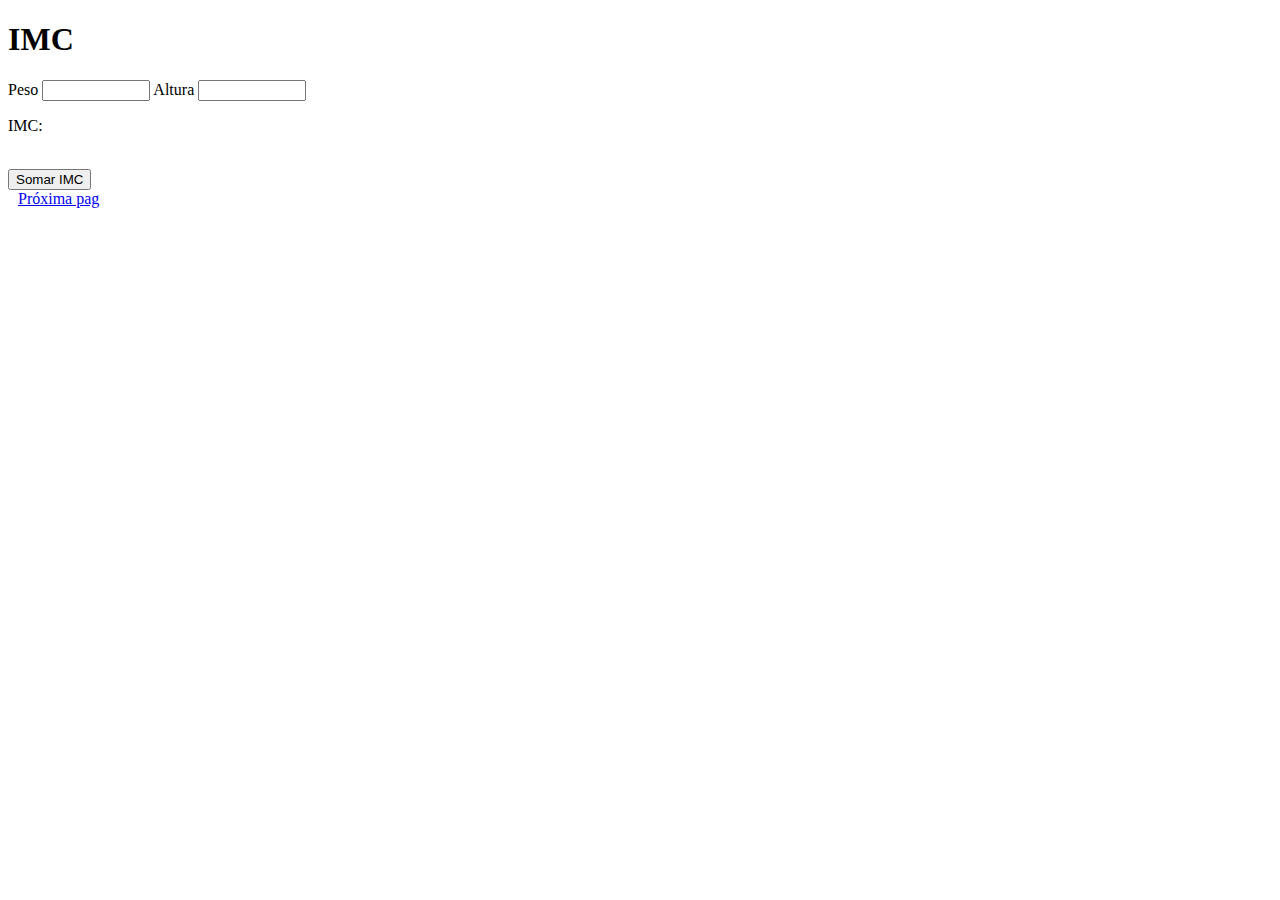
<file: JavaScript simples/pag2.html>
<!DOCTYPE html>
<html lang="pt-br">
<haead>
    <title>Calculo de Imc</title>
    <meta charset="utf-8">
    <script src="pag2.js" type="text/javascript"></script>
    <link rel="stylesheet" href="style.css">
</head>
<body>
    <h1>IMC</h1>
    <div>
        <label for="number">Peso</label>
        <input type="number" id="peso">
        <label for="number">Altura</label>
        <input type="number" id="altura">   
        <p id="result">IMC: </p>
    </div>
    <br>
    <button onclick="IMC()">Somar IMC</button>
    <br>
    <a href="pag3.html">Próxima pag</a>
</body>
</html>
</file>
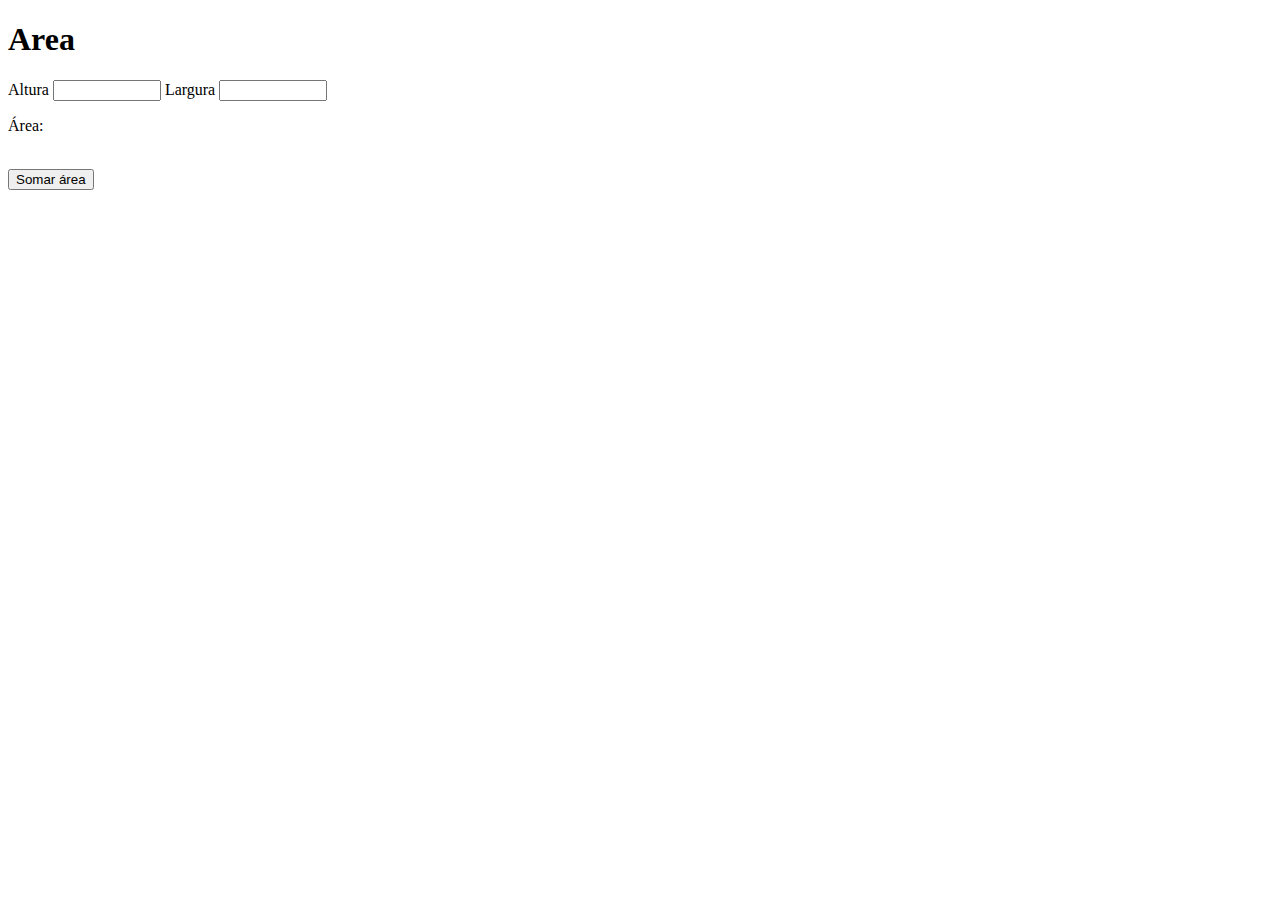
<file: JavaScript simples/pag3.html>
<!DOCTYPE html>
<html lang="pt-br">
<haead>
    <title>Calculo de área</title>
    <meta charset="utf-8">
    <script src="pag3.js" type="text/javascript"></script> 
    <link rel="stylesheet" href="style.css">
</head>
<body>
    <h1>Area</h1>
    <div>
        <label for="number">Altura</label>
        <input type="number" id="alt">
        <label for="number">Largura</label>
        <input type="number" id="larg">   
        <p id="result">Área: </p>
    </div>
    <br>
    <button onclick="area()">Somar área</button>
</body>
</html>
</file>
<file: Homepage simples - proz/style.css>
@import url('https://fonts.googleapis.com/css2?family=Inconsolata:wght@200;300&family=Montserrat:wght@100&family=Mulish&display=swap');

* {
    font-family: Montserrat;
    --laranja: #ff7f00;
    --roxo: #9834c7;
    color: var(--laranja);
    text-align: center;
    margin: 0;
    padding: 0;
}

section {
    background-image: url(recursos/pexels-tranmautritam-251225.jpg);
    background-position: center;
    background-repeat: no-repeat;
    background-size: cover;
    width: 100%;
    min-height: 100vh;
    display: flex;
    align-items: center;
    justify-content: center;

}

div {
    background-color: rgba(0,0,0,0.5);
    width: 100vw;
    height: 100vh;
    display: flex;
    flex-direction: column;
    flex-wrap: wrap;
    justify-content: space-evenly;
    align-items: center;
}

h1 {
    position: relative;
    width: 180px;
    font-size: 3em;
    text-shadow: 0 0 10px var(--laranja),
                 0 0 20px var(--laranja),
                 0 0 40px var(--laranja),
                 0 0 80px var(--laranja),
                 0 0 160px var(--laranja),
                 0 0 320px var(--laranja),
                 0 0 40px var(--laranja);
    border-bottom: solid 2px var(--laranja);
}

h2 {
    color: var(--roxo);
    font-size: 3em;
    text-shadow: 0 0 0.5em currentColor,
                 0 0 0.25em black;
}

#carlos {
    color: var(--laranja);
}

h3 {
    position: relative;
    font-size: 1.5em;
}

a {
    position: relative;
    display: inline-block;
    padding: 15px 30px;
    text-decoration: none;
    overflow: hidden;
    transition: 0.2s;
}
a:hover {
    color: #000;
    background-color: var(--laranja);
    box-shadow: 0 0 10px var(--laranja),
                 0 0 20px var(--laranja),
                 0 0 40px var(--laranja);
}
</file>
<file: JavaScript simples 2/style.css>
body {
    background-color: #000;
}
div{
    text-align: center;
}
#titulo{
    color: #fff;
}
</file>
<file: JavaScript simples/style.css>
input {
    width: 100px;
}

input::-webkit-inner-spin-button, ::-webkit-outer-spin-button {
    appearance: none;   
    margin: 0;
}

a{
    appearance: none;
    margin: 10px;
}
</file>
<file: Pagina simples 2/style.css>
@import url('https://fonts.googleapis.com/css2?family=Inconsolata:wght@200;300&family=Montserrat:wght@100;300&family=Poppins:wght@100;300&display=swap');

@keyframes subir {
    0% {
        opacity: 0%;
        transform: translateY(100px);
    }
    100% {
        opacity: 100%;
        transform: translateY(0%);
    }
}
* {
    font-family: Montserrat, sans-serif;
    margin: 0;
    padding: 0;
    color: aliceblue;
}

nav ul {
    list-style: none;
    position: fixed;
    display: flex;
    box-sizing: border-box;
    width: 100%;
    height: 80px;
    align-items: center;
    gap: 2em;
    margin-left: 50px;
}

.nav-links {
    font-family: 'Poppins', sans-serif;
    font-size: 20px;
    color: #fff;
    font-weight: 400;
}

body {
    background-image: url(recursos/Restaurante.png);
    background-size: cover;
    background-repeat: no-repeat;
    
}

section{
    backdrop-filter: contrast(140%);
    display: flex;
    flex-direction: column;
    justify-content: flex-start;
    width: 100%;
    min-height: 100vh;
    background-color: rgba(0,0,0,0.7);
}

.content {
    margin: 5vh 5vw;
}

#logo {
    width: 250px;
    filter: contrast(0) brightness(2);
    margin: 5vh 5vw 0px;
}

h1 {
    position: relative;
    font-size: 50px;
    margin: 0vh 15vw 0vh;
    animation-duration: 1s;
    animation-delay: 0.25s;
    animation-name: subir;
    animation-fill-mode: both;
}

h2 {
    margin: 0vh 15.2vw 10vh;
    animation-duration: 1s;
    animation-delay: 0.5s;
    animation-name: subir;
    animation-fill-mode: both;
}

#delivery{
    width: 20vw;
    height: auto;
}

a{
    text-decoration: none;
    color: black;
}

::-webkit-scrollbar {
    width: 0px;
    visibility: j;
}

::-webkit-scrollbar-track {
    background-color: transparent;
    border-radius: 10px;
}

::-webkit-scrollbar-thumb {
    background: #333;
    border-radius: 10px;
}
</file>
<file: Pagina simples 3/style.css>
@import url('https://fonts.googleapis.com/css2?family=Inconsolata:wght@200;300&family=Montserrat:ital,wght@0,100;1,400&display=swap');

* {
    margin: 0;
    font-family: "Montserrat", monospace;
}

html {
    scroll-behavior: smooth;
}

nav ul {
    box-sizing: border-box;
    list-style: none;

    display: flex;
    position: fixed;
    gap: 2rem;
    align-items: center;
    height: 3em;
}

nav ul li a {
    font-style: italic;
    font-weight: 400;
    text-decoration: none;
    font-size: 20px;
    color: #fff;
    display: inline-block;
    position: relative;
}

nav ul li a::after {
    content: '';
    position: absolute;
    width: 100%;
    height: 2px;
    left: 0;
    bottom: -4px;
    background: #fff;
    transform: scaleX(0);
    transition: transform .3s;
    transform-origin: right;
}

nav ul li a:hover::after {
    transform: scaleX(1);
    transition: transform .3s;
    transform-origin: left;
}

section {
    padding-top: 3rem ;
    width: 100%;
    min-height: 100vh;
}

#bulbassauro {
    background-color: rgb(118, 170, 118);
}

#squirtle {
    background-color: rgb(118, 160, 170);
}

#charmander {
    background-color: rgb(202, 144, 105);
}
</file>
<file: Pagina simples/style.css>
@import url('https://fonts.cdnfonts.com/css/poppins');
@import url('https://fonts.cdnfonts.com/css/montserrat');

@keyframes fadeInDown {
    0% {
        transform: translateY(-30%);
        opacity: 0%;
    }
    100% {
        transform: translateY(0%);
        opacity: 100%;
    }
}

* {
    margin: 0;
    padding: 0;
    font-family: 'Poppins', sans-serif;
    box-sizing: border-box;
    list-style: none;
    text-decoration: none;
}

body {
    overflow: overlay;
}

html {
    scroll-behavior: smooth;
}

header {
    font-size: 16px;
    position: fixed;
    top: 0; left: 0; right: 0;
    background: #fff;
    box-shadow: 0 5px 10px rgba(0,0,0,0.2);
    padding: 0px 7%;
    display: flex;
    align-items: center;
    justify-content: flex-start;
    z-index: 1000;
}

#logo {
    font-size: 25px;
    color: #202731;
    position: relative;
}

#logo::after {
    content: '';
    width: 100%;
    height: 2px;
    background: #000;
    position: absolute;
    left: 0;
    bottom: 0px;
    transform: scaleX(0%);
    transform-origin: right;
    transition: transform .3s;
}

#logo:hover::after {
    transform: scaleX(100%);
    transform-origin: left;
}

.navbar {
    padding-left: 7%;
    z-index: 1;
}

.navbar ul li {
    position: relative;
    float: left;
}

.navbar ul li a {
    font-size: 16px;
    padding: 15px 20px;
    display: block;
    color: #202731;
}

.navbar ul li a:hover {
    background: #202731;
    color: #fff;
    transition: all .3s;
}

.navbar ul li ul {
    position: absolute;
    background: #fff;
    width: 350px;
    display: none;
    z-index: -1;
}

.navbar ul li:hover ul {
    display: initial;
    animation-name: fadeInDown;
    animation-duration: .5s;
    animation-fill-mode: both;
    animation-direction: alternate;
}

.navbar ul li ul li {
    width: 100%;
}

.navbar ul li ul a {
    font-size: 14px;
}

#temas-tab::after {
    content: '>';
    font-size: 20px;
    position: absolute;
    right: 5px;
    top: 13px;
    color: #202731;
    transform: rotate(0deg);
}

#temas-tab:hover::after {
    color: #fff;
    transform: rotate(90deg);
    transition: transform .3s;
}

section {
    position: relative;
    padding: 70px 0 0 50px;
    min-height: 100vh;
    width: 100%;
    background: #202731;
    color: #fff;
    font-weight: 300;
}

section p {
    font-size: 15px;
}

h1 {
    margin-bottom: 10px;
    font-size: 26px;
    font-weight: 300;
}

h2 {
    margin-top: 10px;
    font-weight: 300;
}

.red {
    background: #dd3f31;
}

.blue {
    background: #3c31dd;
}

.pink {
    background: #ff0066;
}

.dark {
    background: #0f0f10;
}

#tema1 {
    height: 115vh;
}

.wave1 {
    position: absolute;
    top: 0;
    left: 0;
    width: 100%;
    overflow: hidden;
    line-height: 0;
}

.wave1 svg {
    position: relative;
    display: block;
    width: calc(100% + 1.3px);
    height: 150px;
}

.wave1 .shape-fill {
    fill: #202731;
}

#home .title h1 {
    font-family: 'Montserrat', sans-serif;
    font-size: 50px;
    font-weight: 300;
}

#home .title h2 {
    font-family: 'Montserrat', sans-serif;
    font-size: 30px;
    font-weight: 300;
}

.title p {
    margin-top: 10px;
    font-size: 15px;
    font-family: 'Montserrat', sans-serif;
}

.title {
    width: 40vw;
    margin-bottom: 30vh;
}

#home {
    display: flex;
    align-items: center;
    justify-content: space-around;
}

.list ul li a{
    color: #fff;
}

.list ul li {
    box-sizing: border-box;
    font-size: 15px;
    margin: 0 30px 0 10px;
    padding: 5px 0;
    transition: filter .5s;
}

.list {
    width: 30vw;
    position: relative;
    display: flex;
    align-items: center;
}

.list ul:hover li {
    filter: blur(2px);
    opacity: .7;
    transition: filter .5s;
}

.list ul li:hover {
    opacity: 1;
    filter: blur(0px);
}

.wave2 {
    position: absolute;
    bottom: 0;
    left: 0;
    width: 100%;
    overflow: hidden;
    line-height: 0;
    transform: rotate(180deg);
}

.wave2 svg {
    position: relative;
    display: block;
    width: calc(100% + 1.3px);
    height: 150px;
}

.wave2 .shape-fill {
    fill: #0F0F10;
}

.tilt1 {
    position: absolute;
    bottom: 0;
    left: 0;
    width: 100%;
    overflow: hidden;
    line-height: 0;
    transform: rotate(180deg);
}

.tilt1 svg {
    position: relative;
    display: block;
    width: calc(100% + 1.3px);
    height: 150px;
}

.tilt1 .shape-fill {
    fill: #3C31DD;
}

::-webkit-scrollbar{
    position: absolute;
    right: px;
    background: transparent;
    width: 0.8vw;
}

::-webkit-scrollbar-thumb{
    border-radius: 8px;
}

#progressbar {
    position: fixed;
    top: 2px;
    right: 2px;
    width: 8px;
    height: 100%;
    border-radius: 10px;
    background: linear-gradient(to top, #ff0066, #0f0f10, #3c31dd);
    z-index: 1000000;
}
</file>
